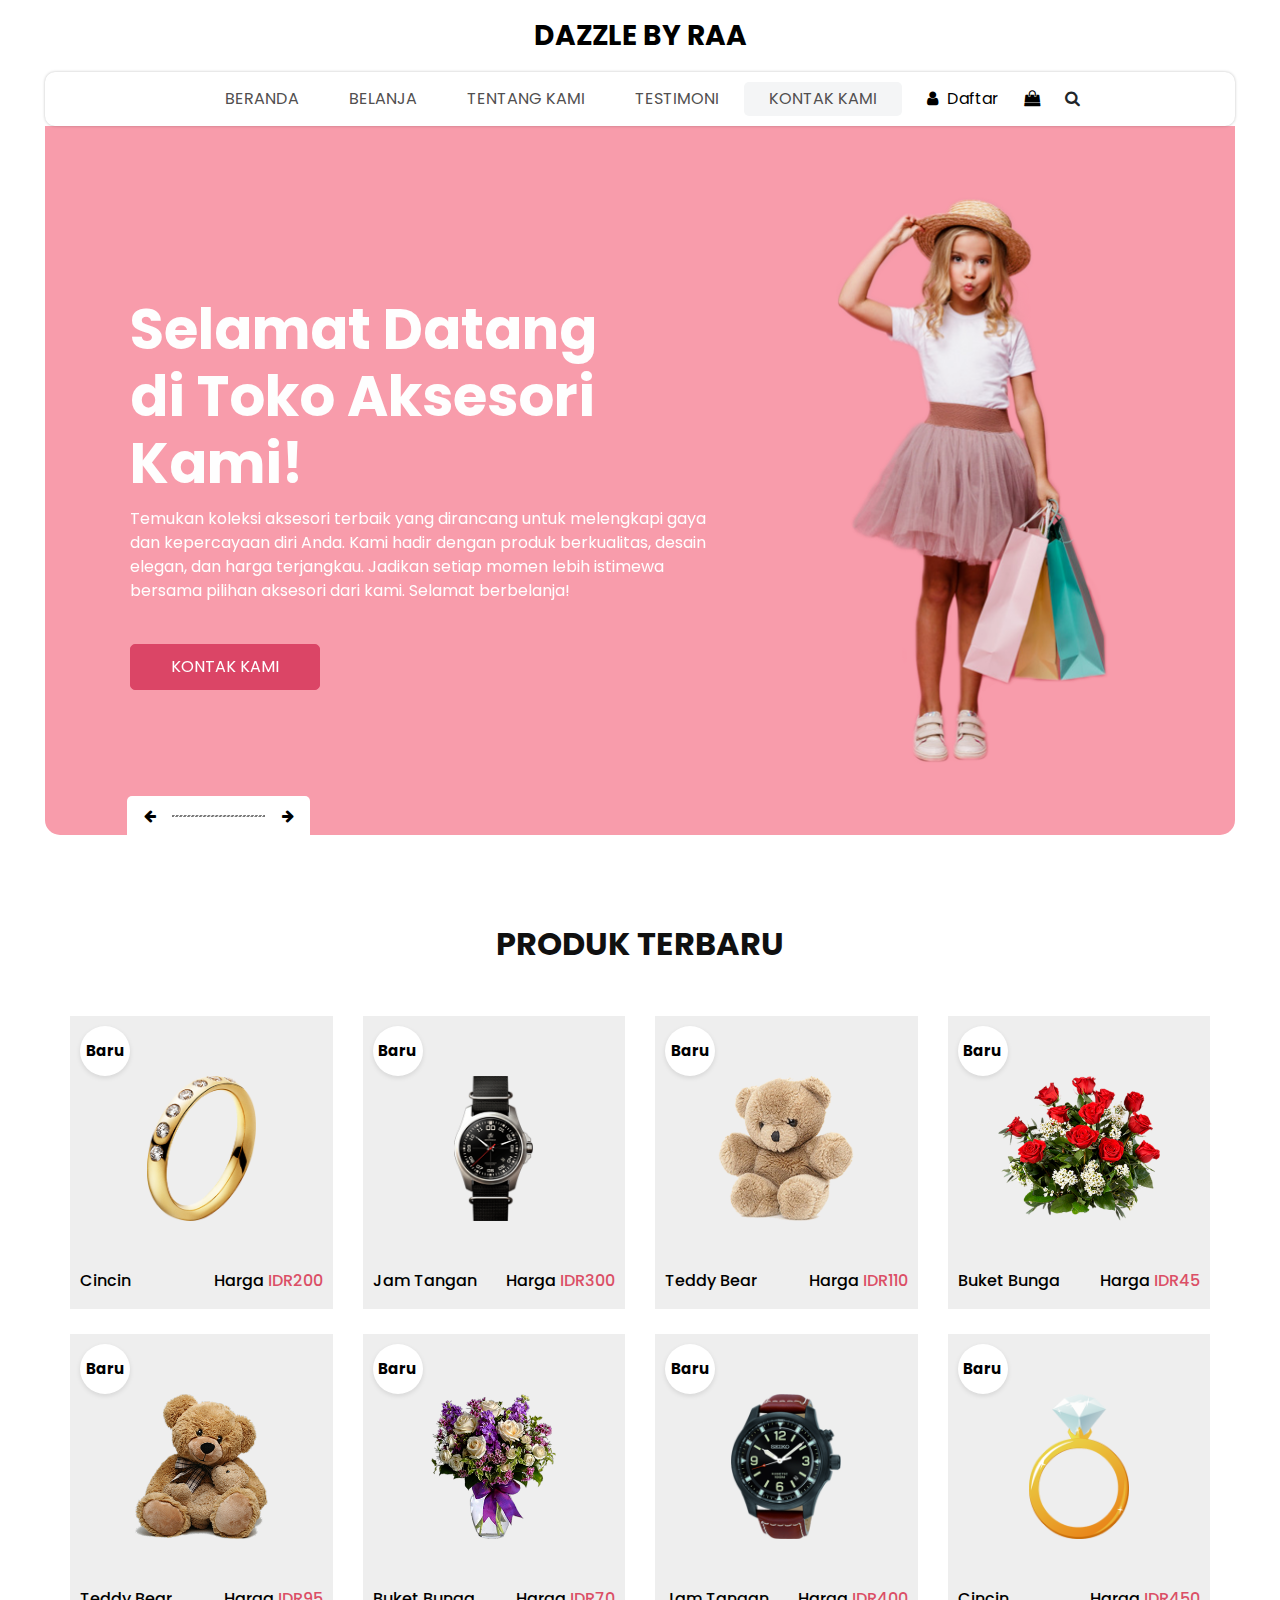
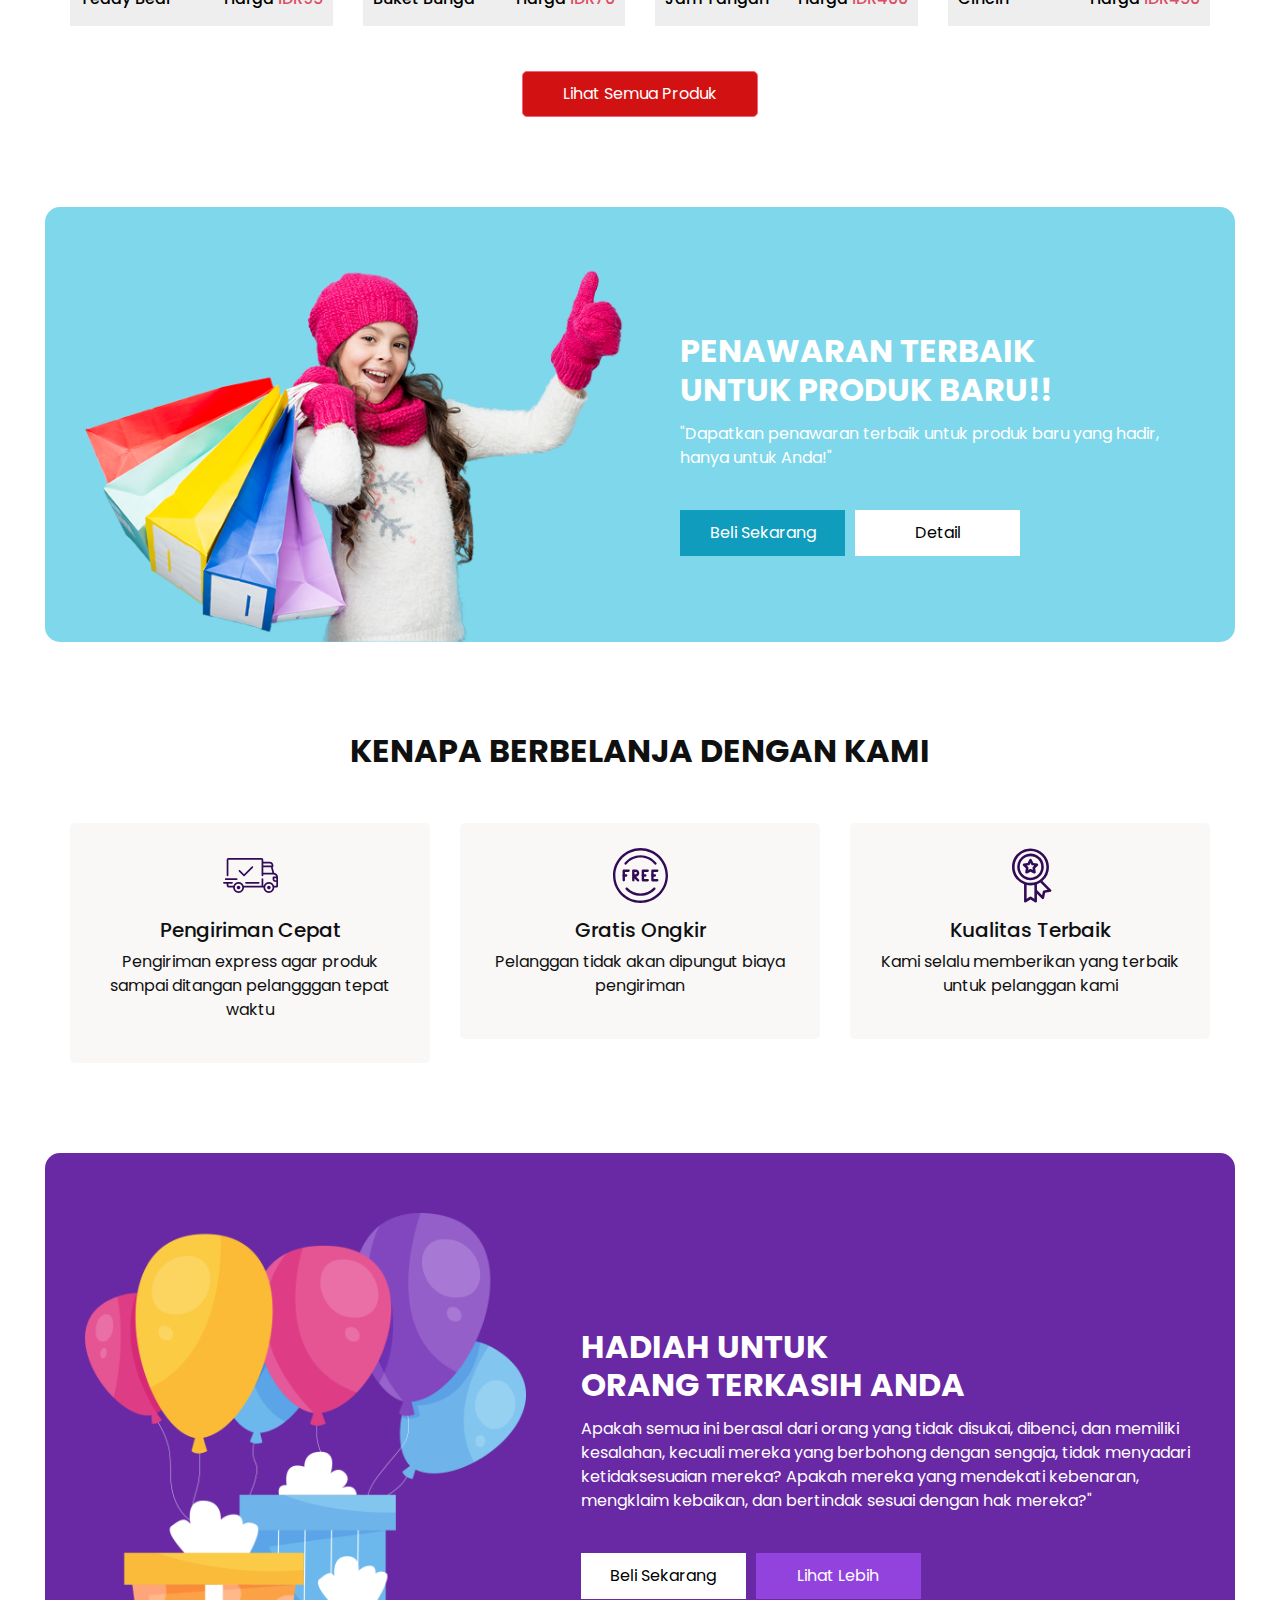
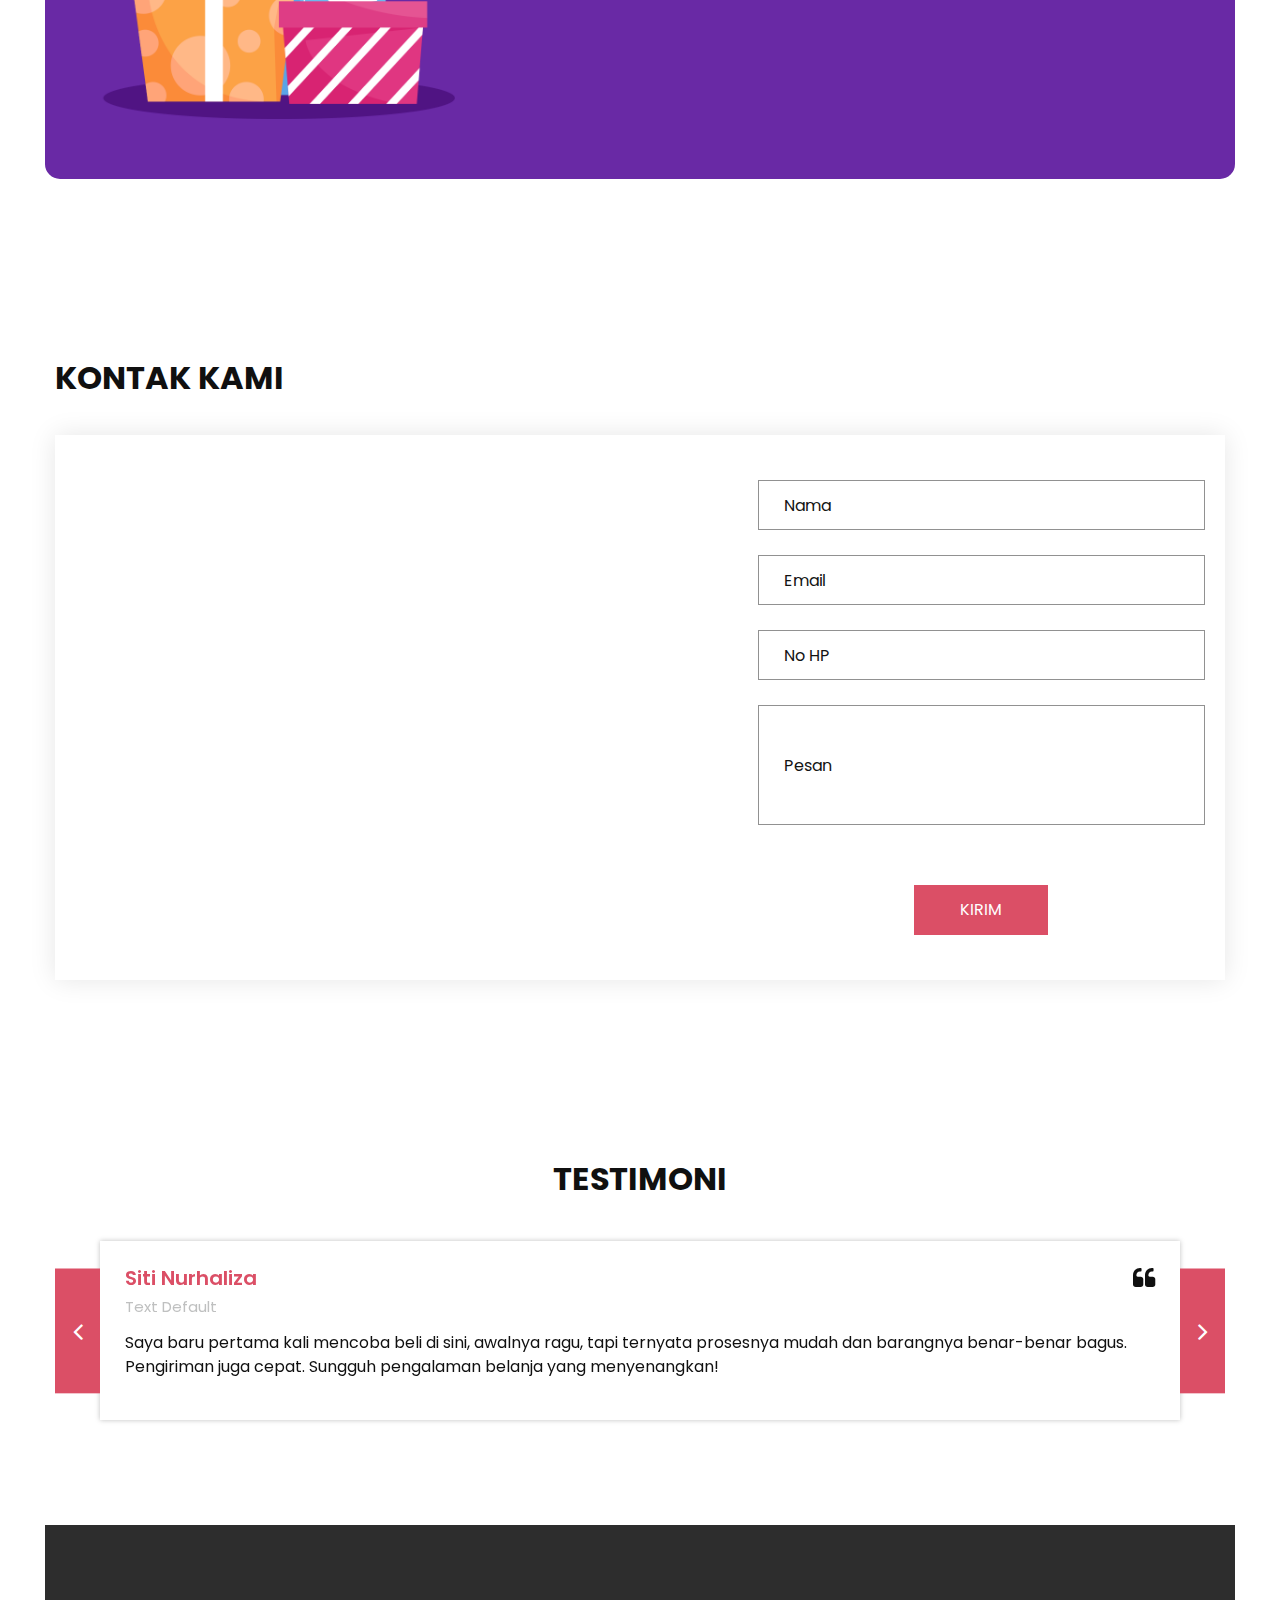
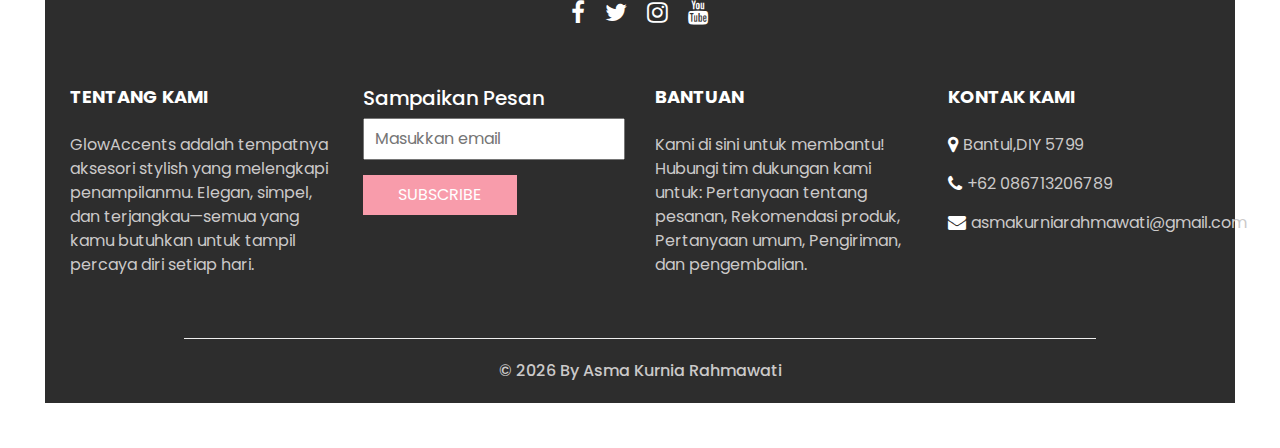
<file: Dazzle by Raa/index.html>
<!DOCTYPE html>
<html>

<head>
  <!-- Basic -->
  <meta charset="utf-8" />
  <meta http-equiv="X-UA-Compatible" content="IE=edge" />
  <!-- Mobile Metas -->
  <meta name="viewport" content="width=device-width, initial-scale=1, shrink-to-fit=no" />
  <!-- Site Metas -->
  <meta name="keywords" content="" />
  <meta name="description" content="" />
  <meta name="author" content="" />
  <link rel="shortcut icon" href="images/favicon.png" type="image/x-icon">

  <title>
    Dazzle by Raa
  </title>

  <!-- slider stylesheet -->
  <link rel="stylesheet" type="text/css" href="https://cdnjs.cloudflare.com/ajax/libs/OwlCarousel2/2.3.4/assets/owl.carousel.min.css" />

  <!-- bootstrap core css -->
  <link rel="stylesheet" type="text/css" href="css/bootstrap.css" />

  <!-- Custom styles for this template -->
  <link href="css/style.css" rel="stylesheet" />
  <!-- responsive style -->
  <link href="css/responsive.css" rel="stylesheet" />
</head>

<body>
  <div class="hero_area">
    <!-- header section strats -->
    <header class="header_section">
      <nav class="navbar navbar-expand-lg custom_nav-container ">
        <a class="navbar-brand" href="index.html">
          <span>
           Dazzle by Raa
          </span>
        </a>
        <button class="navbar-toggler" type="button" data-toggle="collapse" data-target="#navbarSupportedContent" aria-controls="navbarSupportedContent" aria-expanded="false" aria-label="Toggle navigation">
          <span class=""></span>
        </button>

        <div class="collapse navbar-collapse innerpage_navbar" id="navbarSupportedContent">
          <ul class="navbar-nav  ">
            <li class="nav-item ">
              <a class="nav-link" href="index.html">Beranda <span class="sr-only">(current)</span></a>
            </li>
            <li class="nav-item">
              <a class="nav-link" href="shop.html">
                Belanja
              </a>
            </li>
            <li class="nav-item">
              <a class="nav-link" href="why.html">
                Tentang Kami
              </a>
            </li>
            <li class="nav-item">
              <a class="nav-link" href="testimonial.html">
                Testimoni
              </a>
            </li>
            <li class="nav-item active">
              <a class="nav-link" href="contact.html">Kontak Kami</a>
            </li>
          </ul>
          <div class="user_option">
            <a href="">
              <i class="fa fa-user" aria-hidden="true"></i>
              <span>
                Daftar
              </span>
            </a>
            <a href="">
              <i class="fa fa-shopping-bag" aria-hidden="true"></i>
            </a>
            <form class="form-inline ">
              <button class="btn nav_search-btn" type="submit">
                <i class="fa fa-search" aria-hidden="true"></i>
              </button>
            </form>
          </div>
        </div>
      </nav>
    </header>
    <!-- end header section -->
    <!-- slider section -->

    <section class="slider_section">
      <div class="slider_container">
        <div id="carouselExampleIndicators" class="carousel slide" data-ride="carousel">
          <div class="carousel-inner">
            <div class="carousel-item active">
              <div class="container-fluid">
                <div class="row">
                  <div class="col-md-7">
                    <div class="detail-box" style="height: 550px;" >
                      <h1 style="padding-top: 90px;">
                        Selamat Datang <br>
                        di Toko Aksesori Kami!
                      </h1>
                      <p>
                        Temukan koleksi aksesori terbaik yang dirancang untuk melengkapi gaya dan kepercayaan diri Anda. Kami hadir dengan produk berkualitas, desain elegan, dan harga terjangkau. Jadikan setiap momen lebih istimewa bersama pilihan aksesori dari kami. Selamat berbelanja!                      </p>
                      <a href="">
                        Kontak Kami
                      </a>
                    </div>
                  </div>
                  <div class="col-md-5 ">
                    <div class="img-box">
                      <img src="images/slider-img.png" alt="" />
                    </div>
                  </div>
                </div>
              </div>
            </div>
            <div class="carousel-item ">
              <div class="container-fluid">
                <div class="row">
                  <div class="col-md-7">
                    <div class="detail-box" style="height: 550px;">
                      <h1 style="padding-top: 90px;">
                       Segera Lanching !!<br>
                      </h1>
                      <p>
                        Temukan koleksi aksesori terbaik yang dirancang untuk melengkapi gaya dan kepercayaan diri Anda. Kami hadir dengan produk berkualitas, desain elegan, dan harga terjangkau. Jadikan setiap momen lebih istimewa bersama pilihan aksesori dari kami. Selamat berbelanja!                      </p>
                      <a href="">
                        Kontak Kami
                      </a>
                    </div>
                  </div>
                  <div class="col-md-5 ">
                    <div class="img-box">
                      <img src="images/slider4-removebg-preview.png"; style="width: 300px; height: 500px"; alt="" />
                    </div>
                  </div>
                </div>
              </div>
            </div>
            <div class="carousel-item ">
              <div class="container-fluid">
                <div class="row">
                  <div class="col-md-7">
                    <div class="detail-box" style="height: 550px;">
                      <h1 style="padding-top: 90px;">
                      Diskon 50%<br> Spesial Akhir Tahun!!
                      </h1>
                      <p>Rayakan akhir tahun dengan diskon 50% spesial untuk Anda! Jangan lewatkan kesempatan ini!</p>
                      <a href="">
                        Kontak Kami
                      </a>
                    </div>
                  </div>
                  <div class="col-md-5 ">
                    <div class="img-box">
                      <img src="images/slider3-removebg-preview.png"  style="width: 400px; height: 500px"; alt="" />
                    </div>
                  </div>
                </div>
              </div>
            </div>
          </div>
          <div class="carousel_btn-box">
            <a class="carousel-control-prev" href="#carouselExampleIndicators" role="button" data-slide="prev">
              <i class="fa fa-arrow-left" aria-hidden="true"></i>
              <span class="sr-only">Previous</span>
            </a>
            <img src="images/line.png" alt="" />
            <a class="carousel-control-next" href="#carouselExampleIndicators" role="button" data-slide="next">
              <i class="fa fa-arrow-right" aria-hidden="true"></i>
              <span class="sr-only">Next</span>
            </a>
          </div>
        </div>
      </div>
    </section>

    <!-- end slider section -->
  </div>
  <!-- end hero area -->

  <!-- shop section -->

  <section class="shop_section layout_padding">
    <div class="container">
      <style>
        .New span, .Baru span {
          display: inline-block;
          background-color: #ffffff; 
          color: #000; 
          font-size: 15px; 
          font-weight: bold; 
          text-align: center;
          line-height: 30px;
          width: 50px; 
          height: 50px; 
          border-radius: 100%; 
          box-shadow: 0px 2px 5px rgba(0, 0, 0, 0.1); 
          position: absolute;
          top: 10px; 
          left: 10px; padding-top: 10px;
        }
  
        .box {
          position: relative; 
        }
      </style>
  
      <div class="heading_container heading_center">
        <h2>
          Produk Terbaru
        </h2>
      </div>
      <div class="row">
        <div class="col-sm-6 col-md-4 col-lg-3">
          <div class="box">
            <a href="">
              <div class="img-box">
                <img src="images/p1.png" alt="">
              </div>
              <div class="detail-box">
                <h6>
                  Cincin
                </h6>
                <h6>
                  Harga
                  <span>
                    IDR200
                  </span>
                </h6>
              </div>
              <div class="New">
                <span>
                  Baru
                </span>
              </div>
            </a>
          </div>
        </div>
        <div class="col-sm-6 col-md-4 col-lg-3">
          <div class="box">
            <a href="">
              <div class="img-box">
                <img src="images/p2.png" alt="">
              </div>
              <div class="detail-box">
                <h6>
                  Jam Tangan
                </h6>
                <h6>
                  Harga
                  <span>
                    IDR300
                  </span>
                </h6>
              </div>
              <div class="New">
                <span>
                  Baru
                </span>
              </div>
            </a>
          </div>
        </div>
        <div class="col-sm-6 col-md-4 col-lg-3">
          <div class="box">
            <a href="">
              <div class="img-box">
                <img src="images/p3.png" alt="">
              </div>
              <div class="detail-box">
                <h6>
                  Teddy Bear
                </h6>
                <h6>
                  Harga
                  <span>
                    IDR110
                  </span>
                </h6>
              </div>
              <div class="Baru">
                <span>
                  Baru
                </span>
              </div>
            </a>
          </div>
        </div>
        <div class="col-sm-6 col-md-4 col-lg-3">
          <div class="box">
            <a href="">
              <div class="img-box">
                <img src="images/p4.png" alt="">
              </div>
              <div class="detail-box">
                <h6>
                  Buket Bunga
                </h6>
                <h6>
                  Harga
                  <span>
                    IDR45
                  </span>
                </h6>
              </div>
              <div class="Baru">
                <span>
                  Baru
                </span>
              </div>
            </a>
          </div>
        </div>
        <div class="col-sm-6 col-md-4 col-lg-3">
          <div class="box">
            <a href="">
              <div class="img-box">
                <img src="images/p5.png" alt="">
              </div>
              <div class="detail-box">
                <h6>
                  Teddy Bear
                </h6>
                <h6>
                  Harga
                  <span>
                    IDR95
                  </span>
                </h6>
              </div>
              <div class="Baru">
                <span>
                  Baru
                </span>
              </div>
            </a>
          </div>
        </div>
        <div class="col-sm-6 col-md-4 col-lg-3">
          <div class="box">
            <a href="">
              <div class="img-box">
                <img src="images/p6.png" alt="">
              </div>
              <div class="detail-box">
                <h6>
                  Buket Bunga
                </h6>
                <h6>
                  Harga
                  <span>
                    IDR70
                  </span>
                </h6>
              </div>
              <div class="Baru">
                <span>
                  Baru
                </span>
              </div>
            </a>
          </div>
        </div>
        <div class="col-sm-6 col-md-4 col-lg-3">
          <div class="box">
            <a href="">
              <div class="img-box">
                <img src="images/p7.png" alt="">
              </div>
              <div class="detail-box">
                <h6>
                  Jam Tangan
                </h6>
                <h6>
                  Harga
                  <span>
                    IDR400
                  </span>
                </h6>
              </div>
              <div class="New">
                <span>
                  Baru
                </span>
              </div>
            </a>
          </div>
        </div>
        <div class="col-sm-6 col-md-4 col-lg-3">
          <div class="box">
            <a href="">
              <div class="img-box">
                <img src="images/p8.png" alt="">
              </div>
              <div class="detail-box">
                <h6>
                  Cincin
                </h6>
                <h6>
                  Harga
                  <span>
                    IDR450
                  </span>
                </h6>
              </div>
              <div class="Baru">
                <span>
                  Baru
                </span>
              </div>
            </a>
          </div>
        </div>
      </div>
      <div class="btn-box">
        <a href="" style="background-color: #d21212;">
          Lihat Semua Produk
        </a>
      </div>
    </div>
  </section>
  
  <!-- end shop section -->

  <!-- saving section -->

  <section class="saving_section ">
    <div class="box">
      <div class="container-fluid">
        <div class="row">
          <div class="col-lg-6">
            <div class="img-box">
              <img src="images/saving-img.png" alt="">
            </div>
          </div>
          <div class="col-lg-6">
            <div class="detail-box">
              <div class="heading_container">
                <h2>
                 Penawaran Terbaik <br>
                  untuk produk baru!!
                </h2>
              </div>
              <p>
                "Dapatkan penawaran terbaik untuk produk baru yang hadir, hanya untuk Anda!"              </p>
              <div class="btn-box">
                <a href="#" class="btn1">
                  Beli Sekarang
                </a>
                <a href="#" class="btn2">
                  Detail
                </a>
              </div>
            </div>
          </div>
        </div>
      </div>
    </div>
  </section>

  <!-- end saving section -->

  <!-- why section -->

  <section class="why_section layout_padding">
    <div class="container">
      <div class="heading_container heading_center">
        <h2>
         Kenapa Berbelanja Dengan Kami
        </h2>
      </div>
      <div class="row">
        <div class="col-md-4">
          <div class="box ">
            <div class="img-box">
              <svg version="1.1" id="Layer_1" xmlns="http://www.w3.org/2000/svg" xmlns:xlink="http://www.w3.org/1999/xlink" x="0px" y="0px" viewBox="0 0 512 512" style="enable-background:new 0 0 512 512;" xml:space="preserve">
                <g>
                  <g>
                    <path d="M476.158,231.363l-13.259-53.035c3.625-0.77,6.345-3.986,6.345-7.839v-8.551c0-18.566-15.105-33.67-33.67-33.67h-60.392
                 V110.63c0-9.136-7.432-16.568-16.568-16.568H50.772c-9.136,0-16.568,7.432-16.568,16.568V256c0,4.427,3.589,8.017,8.017,8.017
                 c4.427,0,8.017-3.589,8.017-8.017V110.63c0-0.295,0.239-0.534,0.534-0.534h307.841c0.295,0,0.534,0.239,0.534,0.534v145.372
                 c0,4.427,3.589,8.017,8.017,8.017c4.427,0,8.017-3.589,8.017-8.017v-9.088h94.569c0.008,0,0.014,0.002,0.021,0.002
                 c0.008,0,0.015-0.001,0.022-0.001c11.637,0.008,21.518,7.646,24.912,18.171h-24.928c-4.427,0-8.017,3.589-8.017,8.017v17.102
                 c0,13.851,11.268,25.119,25.119,25.119h9.086v35.273h-20.962c-6.886-19.883-25.787-34.205-47.982-34.205
                 s-41.097,14.322-47.982,34.205h-3.86v-60.393c0-4.427-3.589-8.017-8.017-8.017c-4.427,0-8.017,3.589-8.017,8.017v60.391H192.817
                 c-6.886-19.883-25.787-34.205-47.982-34.205s-41.097,14.322-47.982,34.205H50.772c-0.295,0-0.534-0.239-0.534-0.534v-17.637
                 h34.739c4.427,0,8.017-3.589,8.017-8.017s-3.589-8.017-8.017-8.017H8.017c-4.427,0-8.017,3.589-8.017,8.017
                 s3.589,8.017,8.017,8.017h26.188v17.637c0,9.136,7.432,16.568,16.568,16.568h43.304c-0.002,0.178-0.014,0.355-0.014,0.534
                 c0,27.996,22.777,50.772,50.772,50.772s50.772-22.776,50.772-50.772c0-0.18-0.012-0.356-0.014-0.534h180.67
                 c-0.002,0.178-0.014,0.355-0.014,0.534c0,27.996,22.777,50.772,50.772,50.772c27.995,0,50.772-22.776,50.772-50.772
                 c0-0.18-0.012-0.356-0.014-0.534h26.203c4.427,0,8.017-3.589,8.017-8.017v-85.511C512,251.989,496.423,234.448,476.158,231.363z
                  M375.182,144.301h60.392c9.725,0,17.637,7.912,17.637,17.637v0.534h-78.029V144.301z M375.182,230.881v-52.376h71.235
                 l13.094,52.376H375.182z M144.835,401.904c-19.155,0-34.739-15.583-34.739-34.739s15.584-34.739,34.739-34.739
                 c19.155,0,34.739,15.583,34.739,34.739S163.99,401.904,144.835,401.904z M427.023,401.904c-19.155,0-34.739-15.583-34.739-34.739
                 s15.584-34.739,34.739-34.739c19.155,0,34.739,15.583,34.739,34.739S446.178,401.904,427.023,401.904z M495.967,299.29h-9.086
                 c-5.01,0-9.086-4.076-9.086-9.086v-9.086h18.171V299.29z" />
                  </g>
                </g>
                <g>
                  <g>
                    <path d="M144.835,350.597c-9.136,0-16.568,7.432-16.568,16.568c0,9.136,7.432,16.568,16.568,16.568
                 c9.136,0,16.568-7.432,16.568-16.568C161.403,358.029,153.971,350.597,144.835,350.597z" />
                  </g>
                </g>
                <g>
                  <g>
                    <path d="M427.023,350.597c-9.136,0-16.568,7.432-16.568,16.568c0,9.136,7.432,16.568,16.568,16.568
                 c9.136,0,16.568-7.432,16.568-16.568C443.591,358.029,436.159,350.597,427.023,350.597z" />
                  </g>
                </g>
                <g>
                  <g>
                    <path d="M332.96,316.393H213.244c-4.427,0-8.017,3.589-8.017,8.017s3.589,8.017,8.017,8.017H332.96
                 c4.427,0,8.017-3.589,8.017-8.017S337.388,316.393,332.96,316.393z" />
                  </g>
                </g>
                <g>
                  <g>
                    <path d="M127.733,282.188H25.119c-4.427,0-8.017,3.589-8.017,8.017s3.589,8.017,8.017,8.017h102.614
                 c4.427,0,8.017-3.589,8.017-8.017S132.16,282.188,127.733,282.188z" />
                  </g>
                </g>
                <g>
                  <g>
                    <path d="M278.771,173.37c-3.13-3.13-8.207-3.13-11.337,0.001l-71.292,71.291l-37.087-37.087c-3.131-3.131-8.207-3.131-11.337,0
                 c-3.131,3.131-3.131,8.206,0,11.337l42.756,42.756c1.565,1.566,3.617,2.348,5.668,2.348s4.104-0.782,5.668-2.348l76.96-76.96
                 C281.901,181.576,281.901,176.501,278.771,173.37z" />
                  </g>
                </g>
                <g>
                </g>
                <g>
                </g>
                <g>
                </g>
                <g>
                </g>
                <g>
                </g>
                <g>
                </g>
                <g>
                </g>
                <g>
                </g>
                <g>
                </g>
                <g>
                </g>
                <g>
                </g>
                <g>
                </g>
                <g>
                </g>
                <g>
                </g>
                <g>
                </g>
              </svg>
            </div>
            <div class="detail-box">
              <h5>
                Pengiriman Cepat
              </h5>
              <p>
                Pengiriman express agar produk sampai ditangan pelangggan tepat waktu
              </p>
            </div>
          </div>
        </div>
        <div class="col-md-4">
          <div class="box ">
            <div class="img-box">
              <svg version="1.1" id="Capa_1" xmlns="http://www.w3.org/2000/svg" xmlns:xlink="http://www.w3.org/1999/xlink" x="0px" y="0px" viewBox="0 0 490.667 490.667" style="enable-background:new 0 0 490.667 490.667;" xml:space="preserve">
                <g>
                  <g>
                    <path d="M138.667,192H96c-5.888,0-10.667,4.779-10.667,10.667V288c0,5.888,4.779,10.667,10.667,10.667s10.667-4.779,10.667-10.667
                 v-74.667h32c5.888,0,10.667-4.779,10.667-10.667S144.555,192,138.667,192z" />
                  </g>
                </g>
                <g>
                  <g>
                    <path d="M117.333,234.667H96c-5.888,0-10.667,4.779-10.667,10.667S90.112,256,96,256h21.333c5.888,0,10.667-4.779,10.667-10.667
                 S123.221,234.667,117.333,234.667z" />
                  </g>
                </g>
                <g>
                  <g>
                    <path d="M245.333,0C110.059,0,0,110.059,0,245.333s110.059,245.333,245.333,245.333s245.333-110.059,245.333-245.333
                 S380.608,0,245.333,0z M245.333,469.333c-123.52,0-224-100.48-224-224s100.48-224,224-224s224,100.48,224,224
                 S368.853,469.333,245.333,469.333z" />
                  </g>
                </g>
                <g>
                  <g>
                    <path d="M386.752,131.989C352.085,88.789,300.544,64,245.333,64s-106.752,24.789-141.419,67.989
                 c-3.691,4.587-2.965,11.307,1.643,14.997c4.587,3.691,11.307,2.965,14.976-1.643c30.613-38.144,76.096-60.011,124.8-60.011
                 s94.187,21.867,124.779,60.011c2.112,2.624,5.205,3.989,8.32,3.989c2.368,0,4.715-0.768,6.677-2.347
                 C389.717,143.296,390.443,136.576,386.752,131.989z" />
                  </g>
                </g>
                <g>
                  <g>
                    <path d="M376.405,354.923c-4.224-4.032-11.008-3.861-15.061,0.405c-30.613,32.235-71.808,50.005-116.011,50.005
                 s-85.397-17.771-115.989-50.005c-4.032-4.309-10.816-4.437-15.061-0.405c-4.309,4.053-4.459,10.816-0.405,15.083
                 c34.667,36.544,81.344,56.661,131.456,56.661s96.789-20.117,131.477-56.661C380.864,365.739,380.693,358.976,376.405,354.923z" />
                  </g>
                </g>
                <g>
                  <g>
                    <path d="M206.805,255.723c15.701-2.027,27.861-15.488,27.861-31.723c0-17.643-14.357-32-32-32h-21.333
                 c-5.888,0-10.667,4.779-10.667,10.667v42.581c0,0.043,0,0.107,0,0.149V288c0,5.888,4.779,10.667,10.667,10.667
                 S192,293.888,192,288v-16.917l24.448,24.469c2.091,2.069,4.821,3.115,7.552,3.115c2.731,0,5.461-1.045,7.531-3.136
                 c4.16-4.16,4.16-10.923,0-15.083L206.805,255.723z M192,234.667v-21.333h10.667c5.867,0,10.667,4.779,10.667,10.667
                 s-4.8,10.667-10.667,10.667H192z" />
                  </g>
                </g>
                <g>
                  <g>
                    <path d="M309.333,277.333h-32v-64h32c5.888,0,10.667-4.779,10.667-10.667S315.221,192,309.333,192h-42.667
                 c-5.888,0-10.667,4.779-10.667,10.667V288c0,5.888,4.779,10.667,10.667,10.667h42.667c5.888,0,10.667-4.779,10.667-10.667
                 S315.221,277.333,309.333,277.333z" />
                  </g>
                </g>
                <g>
                  <g>
                    <path d="M288,234.667h-21.333c-5.888,0-10.667,4.779-10.667,10.667S260.779,256,266.667,256H288
                 c5.888,0,10.667-4.779,10.667-10.667S293.888,234.667,288,234.667z" />
                  </g>
                </g>
                <g>
                  <g>
                    <path d="M394.667,277.333h-32v-64h32c5.888,0,10.667-4.779,10.667-10.667S400.555,192,394.667,192H352
                 c-5.888,0-10.667,4.779-10.667,10.667V288c0,5.888,4.779,10.667,10.667,10.667h42.667c5.888,0,10.667-4.779,10.667-10.667
                 S400.555,277.333,394.667,277.333z" />
                  </g>
                </g>
                <g>
                  <g>
                    <path d="M373.333,234.667H352c-5.888,0-10.667,4.779-10.667,10.667S346.112,256,352,256h21.333
                 c5.888,0,10.667-4.779,10.667-10.667S379.221,234.667,373.333,234.667z" />
                  </g>
                </g>
                <g>
                </g>
                <g>
                </g>
                <g>
                </g>
                <g>
                </g>
                <g>
                </g>
                <g>
                </g>
                <g>
                </g>
                <g>
                </g>
                <g>
                </g>
                <g>
                </g>
                <g>
                </g>
                <g>
                </g>
                <g>
                </g>
                <g>
                </g>
                <g>
                </g>
              </svg>
            </div>
            <div class="detail-box">
              <h5>
               Gratis Ongkir
              </h5>
              <p>
                Pelanggan tidak akan dipungut biaya pengiriman
              </p>
            </div>
          </div>
        </div>
        <div class="col-md-4">
          <div class="box ">
            <div class="img-box">
              <svg id="_30_Premium" height="512" viewBox="0 0 512 512" width="512" xmlns="http://www.w3.org/2000/svg" data-name="30_Premium">
                <g id="filled">
                  <path d="m252.92 300h3.08a124.245 124.245 0 1 0 -4.49-.09c.075.009.15.023.226.03.394.039.789.06 1.184.06zm-96.92-124a100 100 0 1 1 100 100 100.113 100.113 0 0 1 -100-100z" />
                  <path d="m447.445 387.635-80.4-80.4a171.682 171.682 0 0 0 60.955-131.235c0-94.841-77.159-172-172-172s-172 77.159-172 172c0 73.747 46.657 136.794 112 161.2v158.8c-.3 9.289 11.094 15.384 18.656 9.984l41.344-27.562 41.344 27.562c7.574 5.4 18.949-.7 18.656-9.984v-70.109l46.6 46.594c6.395 6.789 18.712 3.025 20.253-6.132l9.74-48.724 48.725-9.742c9.163-1.531 12.904-13.893 6.127-20.252zm-339.445-211.635c0-81.607 66.393-148 148-148s148 66.393 148 148-66.393 148-148 148-148-66.393-148-148zm154.656 278.016a12 12 0 0 0 -13.312 0l-29.344 19.562v-129.378a172.338 172.338 0 0 0 72 0v129.38zm117.381-58.353a12 12 0 0 0 -9.415 9.415l-6.913 34.58-47.709-47.709v-54.749a171.469 171.469 0 0 0 31.467-15.6l67.151 67.152z" />
                  <path d="m287.62 236.985c8.349 4.694 19.251-3.212 17.367-12.618l-5.841-35.145 25.384-25c7.049-6.5 2.89-19.3-6.634-20.415l-35.23-5.306-15.933-31.867c-4.009-8.713-17.457-8.711-21.466 0l-15.933 31.866-35.23 5.306c-9.526 1.119-13.681 13.911-6.634 20.415l25.384 25-5.841 35.145c-1.879 9.406 9 17.31 17.367 12.618l31.62-16.414zm-53-32.359 2.928-17.615a12 12 0 0 0 -3.417-10.516l-12.721-12.531 17.658-2.66a12 12 0 0 0 8.947-6.5l7.985-15.971 7.985 15.972a12 12 0 0 0 8.947 6.5l17.658 2.66-12.723 12.535a12 12 0 0 0 -3.417 10.516l2.928 17.615-15.849-8.231a12 12 0 0 0 -11.058 0z" />
                </g>
              </svg>
            </div>
            <div class="detail-box">
              <h5>
                Kualitas Terbaik
              </h5>
              <p>
                Kami selalu memberikan yang terbaik untuk pelanggan kami
              </p>
            </div>
          </div>
        </div>
      </div>
    </div>
  </section>

  <!-- end why section -->


  <!-- gift section -->

  <section class="gift_section layout_padding-bottom">
    <div class="box ">
      <div class="container-fluid">
        <div class="row">
          <div class="col-md-5">
            <div class="img_container">
              <div class="img-box">
                <img src="images/gifts.png" alt="">
              </div>
            </div>
          </div>
          <div class="col-md-7">
            <div class="detail-box">
              <div class="heading_container">
                <h2>
                  Hadiah untuk <br>orang terkasih Anda
                </h2>
              </div>
              <p>
                Apakah semua ini berasal dari orang yang tidak disukai, dibenci, dan memiliki kesalahan, kecuali mereka yang berbohong dengan sengaja, tidak menyadari ketidaksesuaian mereka? Apakah mereka yang mendekati kebenaran, mengklaim kebaikan, dan bertindak sesuai dengan hak mereka?"              </p>
              <div class="btn-box">
                <a href="#" class="btn1">
                  Beli Sekarang
                </a>
                <a href="#" class="btn2">
                  Lihat Lebih 
                </a>
              </div>
            </div>
          </div>
        </div>
      </div>
    </div>
  </section>


  <!-- end gift section -->


  <!-- contact section -->

  <section class="contact_section layout_padding">
    <div class="container px-0">
      <div class="heading_container ">
        <h2 class="">
          Kontak Kami
        </h2>
      </div>
    </div>
    <div class="container container-bg">
      <div class="row">
        <div class="col-lg-7 col-md-6 px-0">
          <div class="map_container">
            <div class="map-responsive">
              <iframe src="https://www.google.com/maps/embed?pb=!1m18!1m12!1m3!1d991.6160907024248!2d106.82718379999999!3d-6.1753925!2m3!1f0!2f0!3f0!3m2!1i1024!2i768!4f13.1!3m3!1m2!1s0x2e69f4a5c978e8fb%3A0x679f9c79aa4c9b3d!2sMonas%20-%20Monumen%20Nasional!5e0!3m2!1sid!2sid!4v1612430174498!5m2!1sid!2sid"  width="600" height="300" frameborder="0" style="border:0; width: 100%; height:100%" allowfullscreen></iframe>
            </div>
          </div>
        </div>
        <div class="col-md-6 col-lg-5 px-0">
          <form action="#">
            <div>
              <input type="text" placeholder="Nama" />
            </div>
            <div>
              <input type="email" placeholder="Email" />
            </div>
            <div>
              <input type="text" placeholder="No HP" />
            </div>
            <div>
              <input type="text" class="message-box" placeholder="Pesan" />
            </div>
            <div class="d-flex ">
              <button>
                KIRIM
              </button>
            </div>
          </form>
        </div>
      </div>
    </div>
  </section>

  <!-- end contact section -->

  <!-- client section -->
  <section class="client_section layout_padding">
    <div class="container">
      <div class="heading_container heading_center">
        <h2>
          Testimoni
        </h2>
      </div>
    </div>
    <div class="container px-0">
      <div id="customCarousel2" class="carousel  carousel-fade" data-ride="carousel">
        <div class="carousel-inner">
          <div class="carousel-item active">
            <div class="box">
              <div class="client_info">
                <div class="client_name">
                  <h5>
                    Siti Nurhaliza                  </h5>
                  <h6>
                    Text Default
                  </h6>
                </div>
                <i class="fa fa-quote-left" aria-hidden="true"></i>
              </div>
              <p>
                Saya baru pertama kali mencoba beli di sini, awalnya ragu, tapi ternyata prosesnya mudah dan barangnya benar-benar bagus. Pengiriman juga cepat. Sungguh pengalaman belanja yang menyenangkan!            </div>
          </div>
          <div class="carousel-item">
            <div class="box">
              <div class="client_info">
                <div class="client_name">
                  <h5>
                    Dewi Ratnasari
                  </h5>
                  <h6>
                    Text Default
                  </h6>
                </div>
                <i class="fa fa-quote-left" aria-hidden="true"></i>
              </div>
              <p>
                Produk sesuai ekspektasi. Terima kasih!              </p>
            </div>
          </div>
          <div class="carousel-item">
            <div class="box">
              <div class="client_info">
                <div class="client_name">
                  <h5>
                    Ahmad Fauzi
                  </h5>
                  <h6>
                    Text Default
                  </h6>
                </div>
                <i class="fa fa-quote-left" aria-hidden="true"></i>
              </div>
              <p>
                Pelayanan di sini luar biasa! Barang yang saya pesan tiba tepat waktu dan sesuai dengan deskripsi. Saya sangat puas dengan kualitas produknya. Tidak diragukan lagi, saya akan belanja lagi di sini!              </p>
            </div>
          </div>
        </div>
        <div class="carousel-item">
          <div class="box">
            <div class="client_info">
              <div class="client_name">
                <h5>
                  Intan Wulandari
                </h5>
                <h6>
                  Text Default
                </h6>
              </div>
              <i class="fa fa-quote-left" aria-hidden="true"></i>
            </div>
            <p>
              Belanja di sini benar-benar menyenangkan. Tidak hanya barangnya bagus, tapi juga pelayanannya ramah dan profesional. Terima kasih banyak!          </div>
        </div>
        
        <div class="carousel_btn-box">
          <a class="carousel-control-prev" href="#customCarousel2" role="button" data-slide="prev">
            <i class="fa fa-angle-left" aria-hidden="true"></i>
            <span class="sr-only">Previous</span>
          </a>
          <a class="carousel-control-next" href="#customCarousel2" role="button" data-slide="next">
            <i class="fa fa-angle-right" aria-hidden="true"></i>
            <span class="sr-only">Next</span>
          </a>
        </div>
      </div>
    </div>
  </section>
  <!-- end client section -->

  <!-- info section -->

  <section class="info_section  layout_padding2-top">
    <div class="social_container">
      <div class="social_box">
        <a href="">
          <i class="fa fa-facebook" aria-hidden="true"></i>
        </a>
        <a href="">
          <i class="fa fa-twitter" aria-hidden="true"></i>
        </a>
        <a href="">
          <i class="fa fa-instagram" aria-hidden="true"></i>
        </a>
        <a href="">
          <i class="fa fa-youtube" aria-hidden="true"></i>
        </a>
      </div>
    </div>
    <div class="info_container ">
      <div class="container">
        <div class="row">
          <div class="col-md-6 col-lg-3">
            <h6>
             Tentang Kami
            </h6>
            <p>
              GlowAccents adalah tempatnya aksesori stylish yang melengkapi penampilanmu. Elegan, simpel, dan terjangkau—semua yang kamu butuhkan untuk tampil percaya diri setiap hari.</div>
          <div class="col-md-6 col-lg-3">
            <div class="info_form ">
              <h5>
                Sampaikan Pesan
              </h5>
              <form action="#">
                <input type="email" placeholder="Masukkan email">
                <button>
                  Subscribe
                </button>
              </form>
            </div>
          </div>
          <div class="col-md-6 col-lg-3">
            <h6>
              Bantuan
            </h6>
            <p>
              Kami di sini untuk membantu! Hubungi tim dukungan kami untuk: Pertanyaan tentang pesanan, Rekomendasi produk, Pertanyaan umum, Pengiriman, dan pengembalian.            </p>
          </div>
          <div class="col-md-6 col-lg-3">
            <h6>
              Kontak Kami
            </h6>
            <div class="info_link-box">
              <a href="">
                <i class="fa fa-map-marker" aria-hidden="true"></i>
                <span> Bantul,DIY 5799</span>
              </a>
              <a href="">
                <i class="fa fa-phone" aria-hidden="true"></i>
                <span>+62 086713206789</span>
              </a>
              <a href="">
                <i class="fa fa-envelope" aria-hidden="true"></i>
                <span> asmakurniarahmawati@gmail.com</span>
              </a>
            </div>
          </div>
        </div>
      </div>
    </div>
    <!-- footer section -->
    <footer class=" footer_section">
      <div class="container">
        <p>
          &copy; <span id="displayYear"></span>  By
          <a href="https://html.design/">Asma Kurnia Rahmawati</a>
        </p>
      </div>
    </footer>
    <!-- footer section -->

  </section>

  <!-- end info section -->


  <script src="js/jquery-3.4.1.min.js"></script>
  <script src="js/bootstrap.js"></script>
  <script src="https://cdnjs.cloudflare.com/ajax/libs/OwlCarousel2/2.3.4/owl.carousel.min.js">
  </script>
  <script src="js/custom.js"></script>

</body>

</html>
</file>
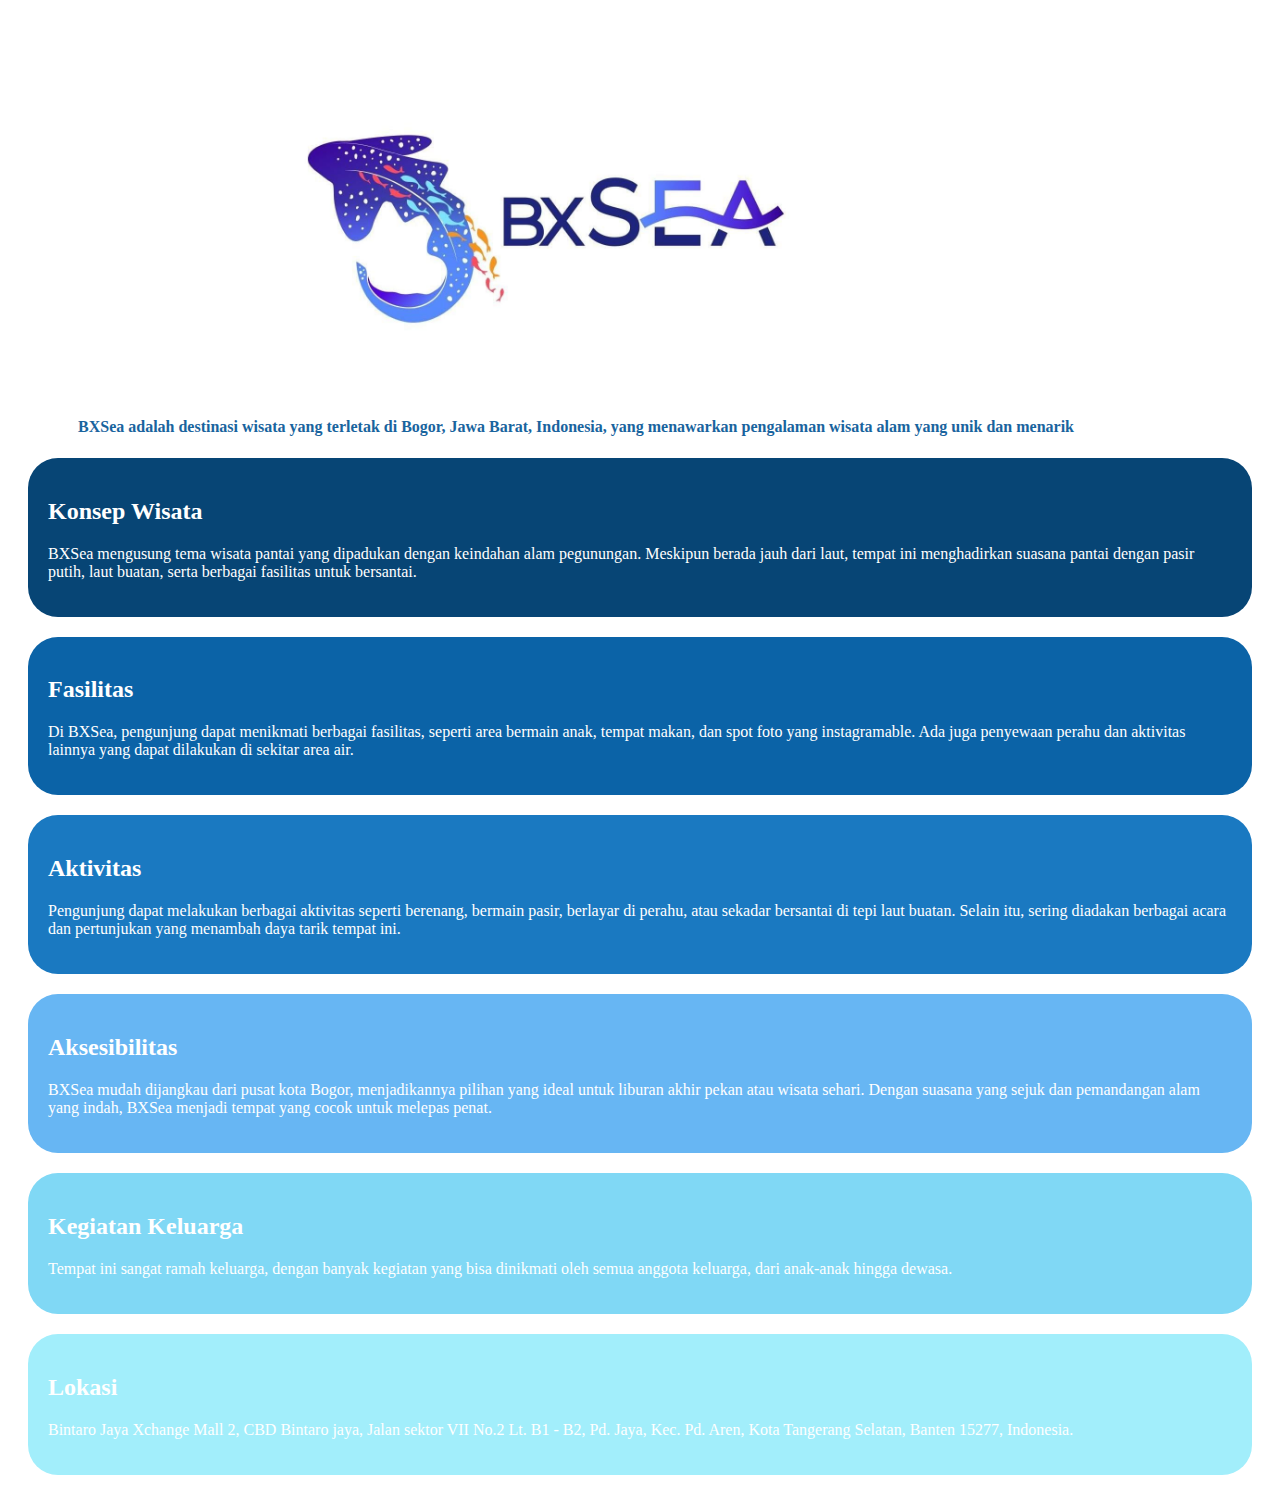
<file: bx sea/two.html>
<!DOCTYPE html>
<html>
<head>
  <title>Tugas CSS</title>
  <link rel="stylesheet" href="two.css">
</head>
<body>
  <img src="image/header.jpg" style="margin-left: 285px; width: 500px; margin-top: 100px; margin-bottom: 50px;">

  <h4 style="margin-left: 70px; color: rgb(25, 100, 158);">BXSea adalah destinasi wisata yang terletak di Bogor, Jawa Barat, Indonesia, yang menawarkan pengalaman wisata alam yang unik dan menarik</h4>

    <div class="city">
      <h2>Konsep Wisata</h2>
      <p>BXSea mengusung tema wisata pantai yang dipadukan dengan keindahan alam pegunungan. Meskipun berada jauh dari laut, tempat ini menghadirkan suasana pantai dengan pasir putih, laut buatan, serta berbagai fasilitas untuk bersantai.</p>
    </div>
    
    <div class="city1">
      <h2>Fasilitas</h2>
      <p>Di BXSea, pengunjung dapat menikmati berbagai fasilitas, seperti area bermain anak, tempat makan, dan spot foto yang instagramable. Ada juga penyewaan perahu dan aktivitas lainnya yang dapat dilakukan di sekitar area air.
      </p>
    </div>
    
    <div class="city2">
      <h2>Aktivitas</h2>
      <p>Pengunjung dapat melakukan berbagai aktivitas seperti berenang, bermain pasir, berlayar di perahu, atau sekadar bersantai di tepi laut buatan. Selain itu, sering diadakan berbagai acara dan pertunjukan yang menambah daya tarik tempat ini.</p>
    </div>

    <div class="city3">
      <h2>Aksesibilitas</h2>
      <p>BXSea mudah dijangkau dari pusat kota Bogor, menjadikannya pilihan yang ideal untuk liburan akhir pekan atau wisata sehari. Dengan suasana yang sejuk dan pemandangan alam yang indah, BXSea menjadi tempat yang cocok untuk melepas penat.</p>
    </div>

    <div class="city4">
      <h2>Kegiatan Keluarga</h2>
      <p>Tempat ini sangat ramah keluarga, dengan banyak kegiatan yang bisa dinikmati oleh semua anggota keluarga, dari anak-anak hingga dewasa.</p>
    </div>

    <div class="city5">
      <h2>Lokasi</h2>
      <p>Bintaro Jaya Xchange Mall 2, CBD Bintaro jaya, Jalan sektor VII No.2 Lt. B1 - B2, Pd. Jaya, Kec. Pd. Aren, Kota Tangerang Selatan, Banten 15277, Indonesia.</p>
    </div>
    
  

</body>
</html>
</file>
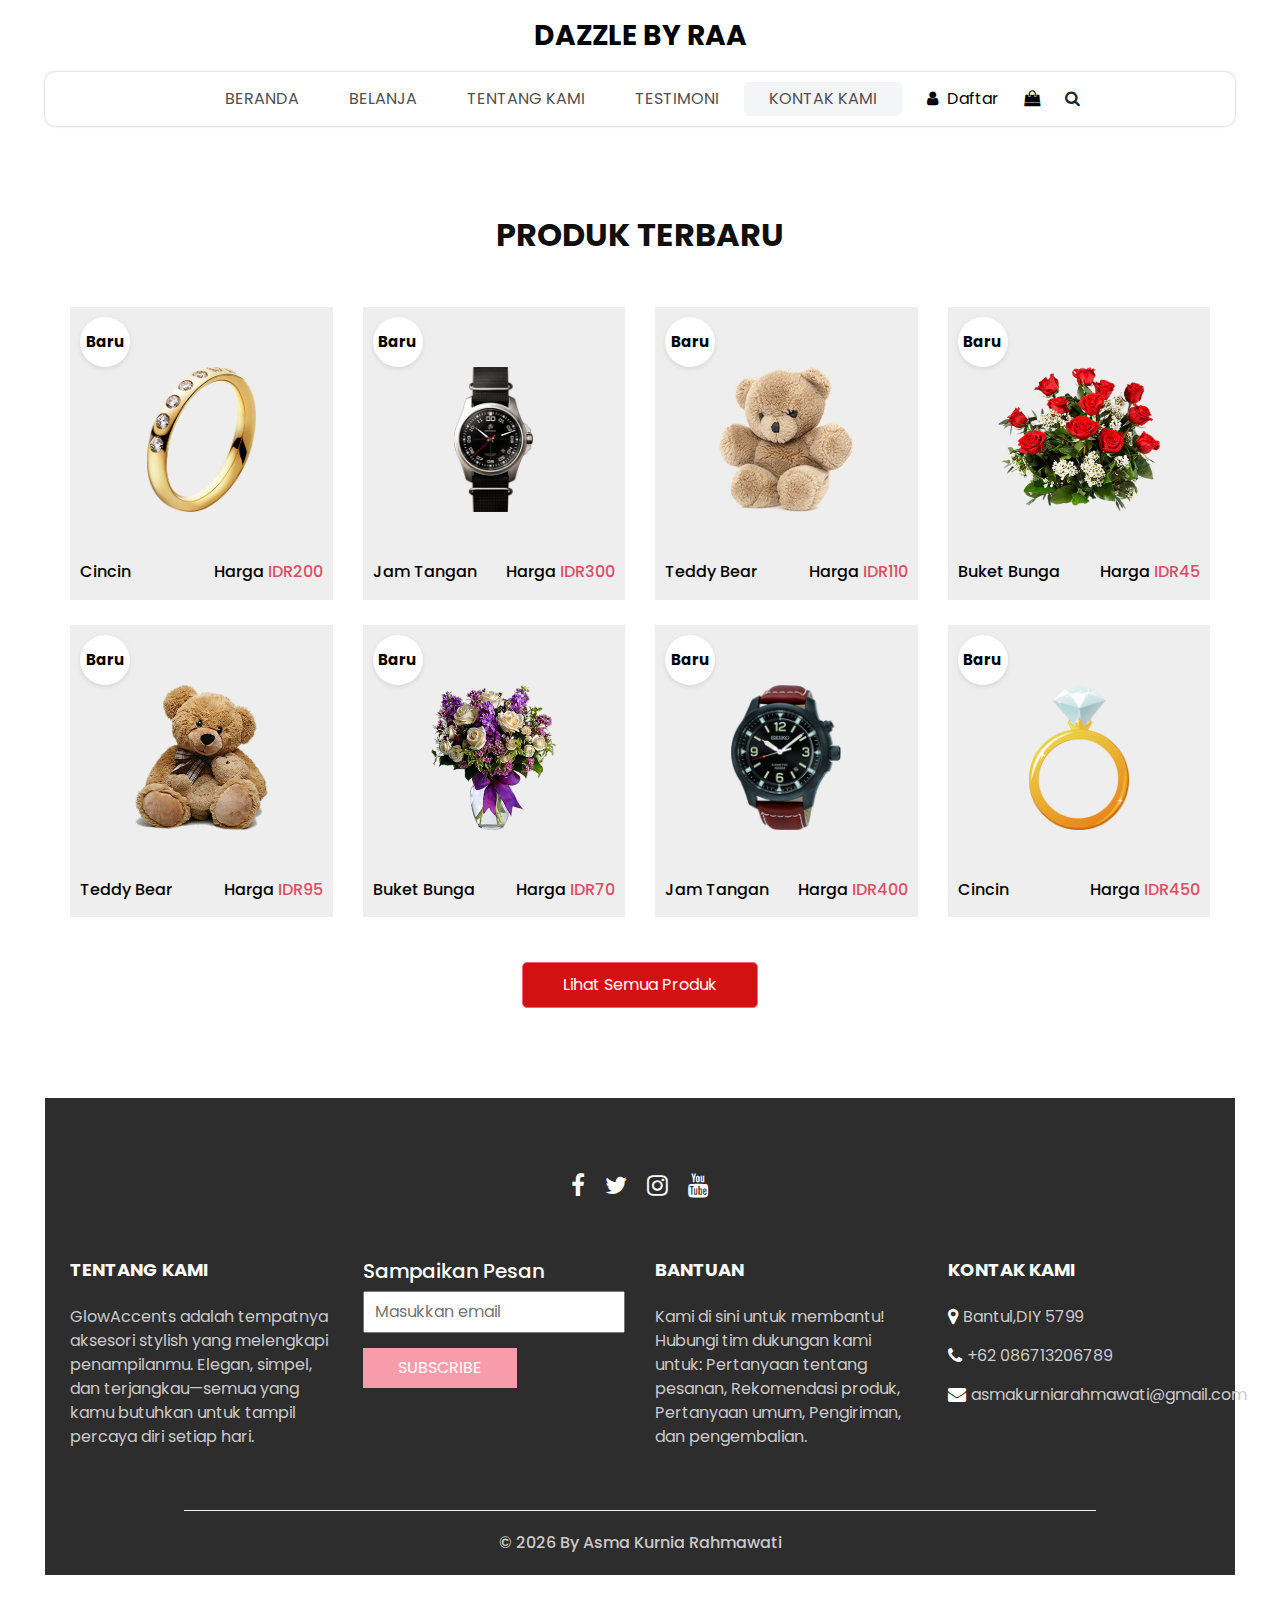
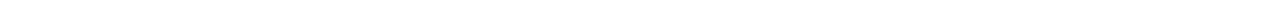
<file: Dazzle by Raa/belanja.html>
<!DOCTYPE html>
<html>

<head>
  <!-- Basic -->
  <meta charset="utf-8" />
  <meta http-equiv="X-UA-Compatible" content="IE=edge" />
  <!-- Mobile Metas -->
  <meta name="viewport" content="width=device-width, initial-scale=1, shrink-to-fit=no" />
  <!-- Site Metas -->
  <meta name="keywords" content="" />
  <meta name="description" content="" />
  <meta name="author" content="" />
  <link rel="shortcut icon" href="images/favicon.png" type="image/x-icon">

  <title>
     Dazzle by Raa
  </title>

  <!-- slider stylesheet -->
  <link rel="stylesheet" type="text/css" href="https://cdnjs.cloudflare.com/ajax/libs/OwlCarousel2/2.3.4/assets/owl.carousel.min.css" />

  <!-- bootstrap core css -->
  <link rel="stylesheet" type="text/css" href="css/bootstrap.css" />

  <!-- Custom styles for this template -->
  <link href="css/style.css" rel="stylesheet" />
  <!-- responsive style -->
  <link href="css/responsive.css" rel="stylesheet" />
</head>

<body>
  <div class="hero_area">
    <!-- header section strats -->
    <header class="header_section">
      <nav class="navbar navbar-expand-lg custom_nav-container ">
        <a class="navbar-brand" href="index.html">
          <span>
             Dazzle by Raa
          </span>
        </a>
        <button class="navbar-toggler" type="button" data-toggle="collapse" data-target="#navbarSupportedContent" aria-controls="navbarSupportedContent" aria-expanded="false" aria-label="Toggle navigation">
          <span class=""></span>
        </button>

        <div class="collapse navbar-collapse innerpage_navbar" id="navbarSupportedContent">
          <ul class="navbar-nav  ">
            <li class="nav-item ">
              <a class="nav-link" href="index.html">Beranda <span class="sr-only">(current)</span></a>
            </li>
            <li class="nav-item">
              <a class="nav-link" href="shop.html">
                Belanja
              </a>
            </li>
            <li class="nav-item">
              <a class="nav-link" href="why.html">
                Tentang Kami
              </a>
            </li>
            <li class="nav-item">
              <a class="nav-link" href="testimonial.html">
                Testimoni
              </a>
            </li>
            <li class="nav-item active">
              <a class="nav-link" href="contact.html">Kontak Kami</a>
            </li>
          </ul>
          <div class="user_option">
            <a href="">
              <i class="fa fa-user" aria-hidden="true"></i>
              <span>
                Daftar
              </span>
            </a>
            <a href="">
              <i class="fa fa-shopping-bag" aria-hidden="true"></i>
            </a>
            <form class="form-inline ">
              <button class="btn nav_search-btn" type="submit">
                <i class="fa fa-search" aria-hidden="true"></i>
              </button>
            </form>
          </div>
        </div>
      </nav>
    </header>
    <!-- end header section -->

  </div>
  <!-- end hero area -->

  <!-- shop section -->

  <section class="shop_section layout_padding">
    <div class="container">
      <style>
        .New span, .Baru span {
          display: inline-block;
          background-color: #ffffff; 
          color: #000; 
          font-size: 15px; 
          font-weight: bold; 
          text-align: center;
          line-height: 30px;
          width: 50px; 
          height: 50px; 
          border-radius: 100%; 
          box-shadow: 0px 2px 5px rgba(0, 0, 0, 0.1); 
          position: absolute;
          top: 10px; 
          left: 10px; padding-top: 10px;
        }
  
        .box {
          position: relative; 
        }
      </style>
  
      <div class="heading_container heading_center">
        <h2>
          Produk Terbaru
        </h2>
      </div>
      <div class="row">
        <div class="col-sm-6 col-md-4 col-lg-3">
          <div class="box">
            <a href="">
              <div class="img-box">
                <img src="images/p1.png" alt="">
              </div>
              <div class="detail-box">
                <h6>
                  Cincin
                </h6>
                <h6>
                  Harga
                  <span>
                    IDR200
                  </span>
                </h6>
              </div>
              <div class="New">
                <span>
                  Baru
                </span>
              </div>
            </a>
          </div>
        </div>
        <div class="col-sm-6 col-md-4 col-lg-3">
          <div class="box">
            <a href="">
              <div class="img-box">
                <img src="images/p2.png" alt="">
              </div>
              <div class="detail-box">
                <h6>
                  Jam Tangan
                </h6>
                <h6>
                  Harga
                  <span>
                    IDR300
                  </span>
                </h6>
              </div>
              <div class="New">
                <span>
                  Baru
                </span>
              </div>
            </a>
          </div>
        </div>
        <div class="col-sm-6 col-md-4 col-lg-3">
          <div class="box">
            <a href="">
              <div class="img-box">
                <img src="images/p3.png" alt="">
              </div>
              <div class="detail-box">
                <h6>
                  Teddy Bear
                </h6>
                <h6>
                  Harga
                  <span>
                    IDR110
                  </span>
                </h6>
              </div>
              <div class="Baru">
                <span>
                  Baru
                </span>
              </div>
            </a>
          </div>
        </div>
        <div class="col-sm-6 col-md-4 col-lg-3">
          <div class="box">
            <a href="">
              <div class="img-box">
                <img src="images/p4.png" alt="">
              </div>
              <div class="detail-box">
                <h6>
                  Buket Bunga
                </h6>
                <h6>
                  Harga
                  <span>
                    IDR45
                  </span>
                </h6>
              </div>
              <div class="Baru">
                <span>
                  Baru
                </span>
              </div>
            </a>
          </div>
        </div>
        <div class="col-sm-6 col-md-4 col-lg-3">
          <div class="box">
            <a href="">
              <div class="img-box">
                <img src="images/p5.png" alt="">
              </div>
              <div class="detail-box">
                <h6>
                  Teddy Bear
                </h6>
                <h6>
                  Harga
                  <span>
                    IDR95
                  </span>
                </h6>
              </div>
              <div class="Baru">
                <span>
                  Baru
                </span>
              </div>
            </a>
          </div>
        </div>
        <div class="col-sm-6 col-md-4 col-lg-3">
          <div class="box">
            <a href="">
              <div class="img-box">
                <img src="images/p6.png" alt="">
              </div>
              <div class="detail-box">
                <h6>
                  Buket Bunga
                </h6>
                <h6>
                  Harga
                  <span>
                    IDR70
                  </span>
                </h6>
              </div>
              <div class="Baru">
                <span>
                  Baru
                </span>
              </div>
            </a>
          </div>
        </div>
        <div class="col-sm-6 col-md-4 col-lg-3">
          <div class="box">
            <a href="">
              <div class="img-box">
                <img src="images/p7.png" alt="">
              </div>
              <div class="detail-box">
                <h6>
                  Jam Tangan
                </h6>
                <h6>
                  Harga
                  <span>
                    IDR400
                  </span>
                </h6>
              </div>
              <div class="New">
                <span>
                  Baru
                </span>
              </div>
            </a>
          </div>
        </div>
        <div class="col-sm-6 col-md-4 col-lg-3">
          <div class="box">
            <a href="">
              <div class="img-box">
                <img src="images/p8.png" alt="">
              </div>
              <div class="detail-box">
                <h6>
                  Cincin
                </h6>
                <h6>
                  Harga
                  <span>
                    IDR450
                  </span>
                </h6>
              </div>
              <div class="Baru">
                <span>
                  Baru
                </span>
              </div>
            </a>
          </div>
        </div>
      </div>
      <div class="btn-box">
        <a href="" style="background-color: #d21212;">
          Lihat Semua Produk
        </a>
      </div>
    </div>
  </section>

  <!-- end shop section -->

  <!-- info section -->

  <section class="info_section  layout_padding2-top">
    <div class="social_container">
      <div class="social_box">
        <a href="">
          <i class="fa fa-facebook" aria-hidden="true"></i>
        </a>
        <a href="">
          <i class="fa fa-twitter" aria-hidden="true"></i>
        </a>
        <a href="">
          <i class="fa fa-instagram" aria-hidden="true"></i>
        </a>
        <a href="">
          <i class="fa fa-youtube" aria-hidden="true"></i>
        </a>
      </div>
    </div>
    <div class="info_container ">
      <div class="container">
        <div class="row">
          <div class="col-md-6 col-lg-3">
            <h6>
             Tentang Kami
            </h6>
            <p>
              GlowAccents adalah tempatnya aksesori stylish yang melengkapi penampilanmu. Elegan, simpel, dan terjangkau—semua yang kamu butuhkan untuk tampil percaya diri setiap hari.</div>
          <div class="col-md-6 col-lg-3">
            <div class="info_form ">
              <h5>
                Sampaikan Pesan
              </h5>
              <form action="#">
                <input type="email" placeholder="Masukkan email">
                <button>
                  Subscribe
                </button>
              </form>
            </div>
          </div>
          <div class="col-md-6 col-lg-3">
            <h6>
              Bantuan
            </h6>
            <p>
              Kami di sini untuk membantu! Hubungi tim dukungan kami untuk: Pertanyaan tentang pesanan, Rekomendasi produk, Pertanyaan umum, Pengiriman, dan pengembalian.            </p>
          </div>
          <div class="col-md-6 col-lg-3">
            <h6>
              Kontak Kami
            </h6>
            <div class="info_link-box">
              <a href="">
                <i class="fa fa-map-marker" aria-hidden="true"></i>
                <span> Bantul,DIY 5799</span>
              </a>
              <a href="">
                <i class="fa fa-phone" aria-hidden="true"></i>
                <span>+62 086713206789</span>
              </a>
              <a href="">
                <i class="fa fa-envelope" aria-hidden="true"></i>
                <span> asmakurniarahmawati@gmail.com</span>
              </a>
            </div>
          </div>
        </div>
      </div>
    </div>
    <!-- footer section -->
    <footer class=" footer_section">
      <div class="container">
        <p>
          &copy; <span id="displayYear"></span>  By
          <a href="https://html.design/">Asma Kurnia Rahmawati</a>
        </p>
      </div>
    </footer>
    <!-- footer section -->

  </section>

  <!-- end info section -->


  <script src="js/jquery-3.4.1.min.js"></script>
  <script src="js/bootstrap.js"></script>
  <script src="https://cdnjs.cloudflare.com/ajax/libs/OwlCarousel2/2.3.4/owl.carousel.min.js">
  </script>
  <script src="js/custom.js"></script>

</body>

</html>
</file>
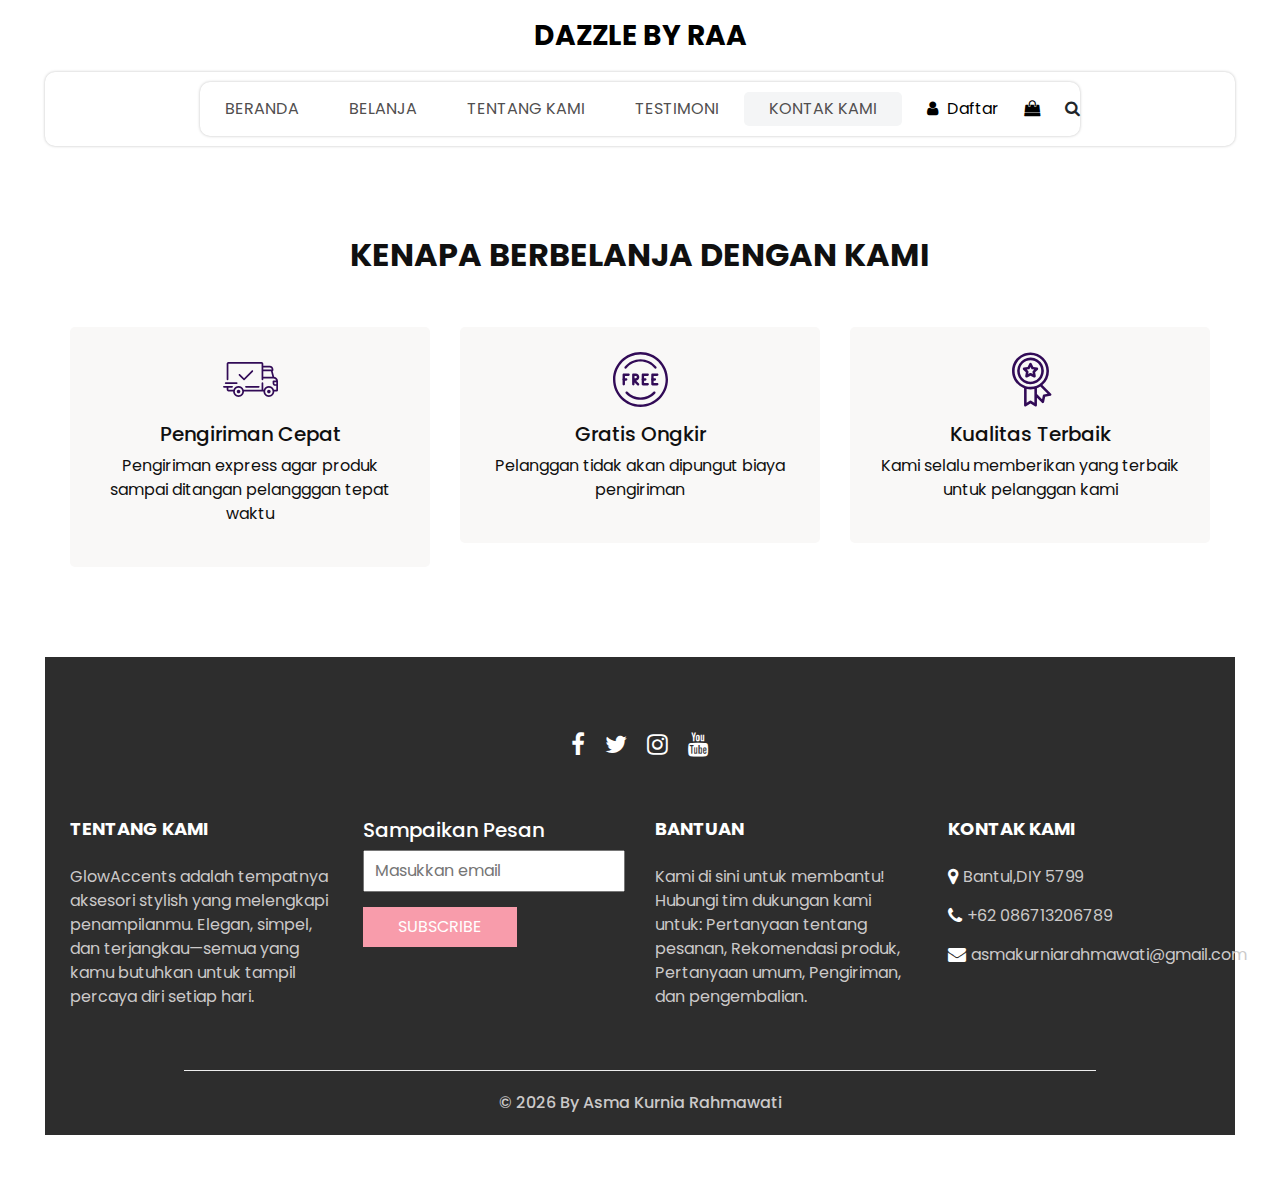
<file: Dazzle by Raa/kenapa.html>
<!DOCTYPE html>
<html>

<head>
  <!-- Basic -->
  <meta charset="utf-8" />
  <meta http-equiv="X-UA-Compatible" content="IE=edge" />
  <!-- Mobile Metas -->
  <meta name="viewport" content="width=device-width, initial-scale=1, shrink-to-fit=no" />
  <!-- Site Metas -->
  <meta name="keywords" content="" />
  <meta name="description" content="" />
  <meta name="author" content="" />
  <link rel="shortcut icon" href="images/favicon.png" type="image/x-icon">

  <title>
     Dazzle by Raa
  </title>

  <!-- slider stylesheet -->
  <link rel="stylesheet" type="text/css" href="https://cdnjs.cloudflare.com/ajax/libs/OwlCarousel2/2.3.4/assets/owl.carousel.min.css" />

  <!-- bootstrap core css -->
  <link rel="stylesheet" type="text/css" href="css/bootstrap.css" />

  <!-- Custom styles for this template -->
  <link href="css/style.css" rel="stylesheet" />
  <!-- responsive style -->
  <link href="css/responsive.css" rel="stylesheet" />
</head>

<body>
  <div class="hero_area">
    <!-- header section strats -->
    <header class="header_section">
      <nav class="navbar navbar-expand-lg custom_nav-container ">
        <a class="navbar-brand" href="index.html">
          <span>
             Dazzle by Raa
          </span>
        </a>
        <button class="navbar-toggler" type="button" data-toggle="collapse" data-target="#navbarSupportedContent" aria-controls="navbarSupportedContent" aria-expanded="false" aria-label="Toggle navigation">
          <span class=""></span>
        </button>

        <div class="collapse navbar-collapse innerpage_navbar" id="navbarSupportedContent">
          <ul class="navbar-nav  ">
            <li class="nav-item ">
              <div class="collapse navbar-collapse innerpage_navbar" id="navbarSupportedContent">
                <ul class="navbar-nav  ">
                  <li class="nav-item ">
                    <a class="nav-link" href="index.html">Beranda <span class="sr-only">(current)</span></a>
                  </li>
                  <li class="nav-item">
                    <a class="nav-link" href="shop.html">
                      Belanja
                    </a>
                  </li>
                  <li class="nav-item">
                    <a class="nav-link" href="why.html">
                      Tentang Kami
                    </a>
                  </li>
                  <li class="nav-item">
                    <a class="nav-link" href="testimonial.html">
                      Testimoni
                    </a>
                  </li>
                  <li class="nav-item active">
                    <a class="nav-link" href="contact.html">Kontak Kami</a>
                  </li>
                </ul>
                <div class="user_option">
                  <a href="">
                    <i class="fa fa-user" aria-hidden="true"></i>
                    <span>
                      Daftar
                    </span>
                  </a>
                  <a href="">
                    <i class="fa fa-shopping-bag" aria-hidden="true"></i>
                  </a>
                  <form class="form-inline ">
                    <button class="btn nav_search-btn" type="submit">
                      <i class="fa fa-search" aria-hidden="true"></i>
                    </button>
                  </form>
                </div>
              </div>      </nav>
    </header>
    <!-- end header section -->

  </div>
  <!-- end hero area -->

  <!-- why section -->

  <section class="why_section layout_padding">
    <div class="container">
      <div class="heading_container heading_center">
        <h2>
         Kenapa Berbelanja Dengan Kami
        </h2>
      </div>
      <div class="row">
        <div class="col-md-4">
          <div class="box ">
            <div class="img-box">
              <svg version="1.1" id="Layer_1" xmlns="http://www.w3.org/2000/svg" xmlns:xlink="http://www.w3.org/1999/xlink" x="0px" y="0px" viewBox="0 0 512 512" style="enable-background:new 0 0 512 512;" xml:space="preserve">
                <g>
                  <g>
                    <path d="M476.158,231.363l-13.259-53.035c3.625-0.77,6.345-3.986,6.345-7.839v-8.551c0-18.566-15.105-33.67-33.67-33.67h-60.392
                 V110.63c0-9.136-7.432-16.568-16.568-16.568H50.772c-9.136,0-16.568,7.432-16.568,16.568V256c0,4.427,3.589,8.017,8.017,8.017
                 c4.427,0,8.017-3.589,8.017-8.017V110.63c0-0.295,0.239-0.534,0.534-0.534h307.841c0.295,0,0.534,0.239,0.534,0.534v145.372
                 c0,4.427,3.589,8.017,8.017,8.017c4.427,0,8.017-3.589,8.017-8.017v-9.088h94.569c0.008,0,0.014,0.002,0.021,0.002
                 c0.008,0,0.015-0.001,0.022-0.001c11.637,0.008,21.518,7.646,24.912,18.171h-24.928c-4.427,0-8.017,3.589-8.017,8.017v17.102
                 c0,13.851,11.268,25.119,25.119,25.119h9.086v35.273h-20.962c-6.886-19.883-25.787-34.205-47.982-34.205
                 s-41.097,14.322-47.982,34.205h-3.86v-60.393c0-4.427-3.589-8.017-8.017-8.017c-4.427,0-8.017,3.589-8.017,8.017v60.391H192.817
                 c-6.886-19.883-25.787-34.205-47.982-34.205s-41.097,14.322-47.982,34.205H50.772c-0.295,0-0.534-0.239-0.534-0.534v-17.637
                 h34.739c4.427,0,8.017-3.589,8.017-8.017s-3.589-8.017-8.017-8.017H8.017c-4.427,0-8.017,3.589-8.017,8.017
                 s3.589,8.017,8.017,8.017h26.188v17.637c0,9.136,7.432,16.568,16.568,16.568h43.304c-0.002,0.178-0.014,0.355-0.014,0.534
                 c0,27.996,22.777,50.772,50.772,50.772s50.772-22.776,50.772-50.772c0-0.18-0.012-0.356-0.014-0.534h180.67
                 c-0.002,0.178-0.014,0.355-0.014,0.534c0,27.996,22.777,50.772,50.772,50.772c27.995,0,50.772-22.776,50.772-50.772
                 c0-0.18-0.012-0.356-0.014-0.534h26.203c4.427,0,8.017-3.589,8.017-8.017v-85.511C512,251.989,496.423,234.448,476.158,231.363z
                  M375.182,144.301h60.392c9.725,0,17.637,7.912,17.637,17.637v0.534h-78.029V144.301z M375.182,230.881v-52.376h71.235
                 l13.094,52.376H375.182z M144.835,401.904c-19.155,0-34.739-15.583-34.739-34.739s15.584-34.739,34.739-34.739
                 c19.155,0,34.739,15.583,34.739,34.739S163.99,401.904,144.835,401.904z M427.023,401.904c-19.155,0-34.739-15.583-34.739-34.739
                 s15.584-34.739,34.739-34.739c19.155,0,34.739,15.583,34.739,34.739S446.178,401.904,427.023,401.904z M495.967,299.29h-9.086
                 c-5.01,0-9.086-4.076-9.086-9.086v-9.086h18.171V299.29z" />
                  </g>
                </g>
                <g>
                  <g>
                    <path d="M144.835,350.597c-9.136,0-16.568,7.432-16.568,16.568c0,9.136,7.432,16.568,16.568,16.568
                 c9.136,0,16.568-7.432,16.568-16.568C161.403,358.029,153.971,350.597,144.835,350.597z" />
                  </g>
                </g>
                <g>
                  <g>
                    <path d="M427.023,350.597c-9.136,0-16.568,7.432-16.568,16.568c0,9.136,7.432,16.568,16.568,16.568
                 c9.136,0,16.568-7.432,16.568-16.568C443.591,358.029,436.159,350.597,427.023,350.597z" />
                  </g>
                </g>
                <g>
                  <g>
                    <path d="M332.96,316.393H213.244c-4.427,0-8.017,3.589-8.017,8.017s3.589,8.017,8.017,8.017H332.96
                 c4.427,0,8.017-3.589,8.017-8.017S337.388,316.393,332.96,316.393z" />
                  </g>
                </g>
                <g>
                  <g>
                    <path d="M127.733,282.188H25.119c-4.427,0-8.017,3.589-8.017,8.017s3.589,8.017,8.017,8.017h102.614
                 c4.427,0,8.017-3.589,8.017-8.017S132.16,282.188,127.733,282.188z" />
                  </g>
                </g>
                <g>
                  <g>
                    <path d="M278.771,173.37c-3.13-3.13-8.207-3.13-11.337,0.001l-71.292,71.291l-37.087-37.087c-3.131-3.131-8.207-3.131-11.337,0
                 c-3.131,3.131-3.131,8.206,0,11.337l42.756,42.756c1.565,1.566,3.617,2.348,5.668,2.348s4.104-0.782,5.668-2.348l76.96-76.96
                 C281.901,181.576,281.901,176.501,278.771,173.37z" />
                  </g>
                </g>
                <g>
                </g>
                <g>
                </g>
                <g>
                </g>
                <g>
                </g>
                <g>
                </g>
                <g>
                </g>
                <g>
                </g>
                <g>
                </g>
                <g>
                </g>
                <g>
                </g>
                <g>
                </g>
                <g>
                </g>
                <g>
                </g>
                <g>
                </g>
                <g>
                </g>
              </svg>
            </div>
            <div class="detail-box">
              <h5>
                Pengiriman Cepat
              </h5>
              <p>
                Pengiriman express agar produk sampai ditangan pelangggan tepat waktu
              </p>
            </div>
          </div>
        </div>
        <div class="col-md-4">
          <div class="box ">
            <div class="img-box">
              <svg version="1.1" id="Capa_1" xmlns="http://www.w3.org/2000/svg" xmlns:xlink="http://www.w3.org/1999/xlink" x="0px" y="0px" viewBox="0 0 490.667 490.667" style="enable-background:new 0 0 490.667 490.667;" xml:space="preserve">
                <g>
                  <g>
                    <path d="M138.667,192H96c-5.888,0-10.667,4.779-10.667,10.667V288c0,5.888,4.779,10.667,10.667,10.667s10.667-4.779,10.667-10.667
                 v-74.667h32c5.888,0,10.667-4.779,10.667-10.667S144.555,192,138.667,192z" />
                  </g>
                </g>
                <g>
                  <g>
                    <path d="M117.333,234.667H96c-5.888,0-10.667,4.779-10.667,10.667S90.112,256,96,256h21.333c5.888,0,10.667-4.779,10.667-10.667
                 S123.221,234.667,117.333,234.667z" />
                  </g>
                </g>
                <g>
                  <g>
                    <path d="M245.333,0C110.059,0,0,110.059,0,245.333s110.059,245.333,245.333,245.333s245.333-110.059,245.333-245.333
                 S380.608,0,245.333,0z M245.333,469.333c-123.52,0-224-100.48-224-224s100.48-224,224-224s224,100.48,224,224
                 S368.853,469.333,245.333,469.333z" />
                  </g>
                </g>
                <g>
                  <g>
                    <path d="M386.752,131.989C352.085,88.789,300.544,64,245.333,64s-106.752,24.789-141.419,67.989
                 c-3.691,4.587-2.965,11.307,1.643,14.997c4.587,3.691,11.307,2.965,14.976-1.643c30.613-38.144,76.096-60.011,124.8-60.011
                 s94.187,21.867,124.779,60.011c2.112,2.624,5.205,3.989,8.32,3.989c2.368,0,4.715-0.768,6.677-2.347
                 C389.717,143.296,390.443,136.576,386.752,131.989z" />
                  </g>
                </g>
                <g>
                  <g>
                    <path d="M376.405,354.923c-4.224-4.032-11.008-3.861-15.061,0.405c-30.613,32.235-71.808,50.005-116.011,50.005
                 s-85.397-17.771-115.989-50.005c-4.032-4.309-10.816-4.437-15.061-0.405c-4.309,4.053-4.459,10.816-0.405,15.083
                 c34.667,36.544,81.344,56.661,131.456,56.661s96.789-20.117,131.477-56.661C380.864,365.739,380.693,358.976,376.405,354.923z" />
                  </g>
                </g>
                <g>
                  <g>
                    <path d="M206.805,255.723c15.701-2.027,27.861-15.488,27.861-31.723c0-17.643-14.357-32-32-32h-21.333
                 c-5.888,0-10.667,4.779-10.667,10.667v42.581c0,0.043,0,0.107,0,0.149V288c0,5.888,4.779,10.667,10.667,10.667
                 S192,293.888,192,288v-16.917l24.448,24.469c2.091,2.069,4.821,3.115,7.552,3.115c2.731,0,5.461-1.045,7.531-3.136
                 c4.16-4.16,4.16-10.923,0-15.083L206.805,255.723z M192,234.667v-21.333h10.667c5.867,0,10.667,4.779,10.667,10.667
                 s-4.8,10.667-10.667,10.667H192z" />
                  </g>
                </g>
                <g>
                  <g>
                    <path d="M309.333,277.333h-32v-64h32c5.888,0,10.667-4.779,10.667-10.667S315.221,192,309.333,192h-42.667
                 c-5.888,0-10.667,4.779-10.667,10.667V288c0,5.888,4.779,10.667,10.667,10.667h42.667c5.888,0,10.667-4.779,10.667-10.667
                 S315.221,277.333,309.333,277.333z" />
                  </g>
                </g>
                <g>
                  <g>
                    <path d="M288,234.667h-21.333c-5.888,0-10.667,4.779-10.667,10.667S260.779,256,266.667,256H288
                 c5.888,0,10.667-4.779,10.667-10.667S293.888,234.667,288,234.667z" />
                  </g>
                </g>
                <g>
                  <g>
                    <path d="M394.667,277.333h-32v-64h32c5.888,0,10.667-4.779,10.667-10.667S400.555,192,394.667,192H352
                 c-5.888,0-10.667,4.779-10.667,10.667V288c0,5.888,4.779,10.667,10.667,10.667h42.667c5.888,0,10.667-4.779,10.667-10.667
                 S400.555,277.333,394.667,277.333z" />
                  </g>
                </g>
                <g>
                  <g>
                    <path d="M373.333,234.667H352c-5.888,0-10.667,4.779-10.667,10.667S346.112,256,352,256h21.333
                 c5.888,0,10.667-4.779,10.667-10.667S379.221,234.667,373.333,234.667z" />
                  </g>
                </g>
                <g>
                </g>
                <g>
                </g>
                <g>
                </g>
                <g>
                </g>
                <g>
                </g>
                <g>
                </g>
                <g>
                </g>
                <g>
                </g>
                <g>
                </g>
                <g>
                </g>
                <g>
                </g>
                <g>
                </g>
                <g>
                </g>
                <g>
                </g>
                <g>
                </g>
              </svg>
            </div>
            <div class="detail-box">
              <h5>
               Gratis Ongkir
              </h5>
              <p>
                Pelanggan tidak akan dipungut biaya pengiriman
              </p>
            </div>
          </div>
        </div>
        <div class="col-md-4">
          <div class="box ">
            <div class="img-box">
              <svg id="_30_Premium" height="512" viewBox="0 0 512 512" width="512" xmlns="http://www.w3.org/2000/svg" data-name="30_Premium">
                <g id="filled">
                  <path d="m252.92 300h3.08a124.245 124.245 0 1 0 -4.49-.09c.075.009.15.023.226.03.394.039.789.06 1.184.06zm-96.92-124a100 100 0 1 1 100 100 100.113 100.113 0 0 1 -100-100z" />
                  <path d="m447.445 387.635-80.4-80.4a171.682 171.682 0 0 0 60.955-131.235c0-94.841-77.159-172-172-172s-172 77.159-172 172c0 73.747 46.657 136.794 112 161.2v158.8c-.3 9.289 11.094 15.384 18.656 9.984l41.344-27.562 41.344 27.562c7.574 5.4 18.949-.7 18.656-9.984v-70.109l46.6 46.594c6.395 6.789 18.712 3.025 20.253-6.132l9.74-48.724 48.725-9.742c9.163-1.531 12.904-13.893 6.127-20.252zm-339.445-211.635c0-81.607 66.393-148 148-148s148 66.393 148 148-66.393 148-148 148-148-66.393-148-148zm154.656 278.016a12 12 0 0 0 -13.312 0l-29.344 19.562v-129.378a172.338 172.338 0 0 0 72 0v129.38zm117.381-58.353a12 12 0 0 0 -9.415 9.415l-6.913 34.58-47.709-47.709v-54.749a171.469 171.469 0 0 0 31.467-15.6l67.151 67.152z" />
                  <path d="m287.62 236.985c8.349 4.694 19.251-3.212 17.367-12.618l-5.841-35.145 25.384-25c7.049-6.5 2.89-19.3-6.634-20.415l-35.23-5.306-15.933-31.867c-4.009-8.713-17.457-8.711-21.466 0l-15.933 31.866-35.23 5.306c-9.526 1.119-13.681 13.911-6.634 20.415l25.384 25-5.841 35.145c-1.879 9.406 9 17.31 17.367 12.618l31.62-16.414zm-53-32.359 2.928-17.615a12 12 0 0 0 -3.417-10.516l-12.721-12.531 17.658-2.66a12 12 0 0 0 8.947-6.5l7.985-15.971 7.985 15.972a12 12 0 0 0 8.947 6.5l17.658 2.66-12.723 12.535a12 12 0 0 0 -3.417 10.516l2.928 17.615-15.849-8.231a12 12 0 0 0 -11.058 0z" />
                </g>
              </svg>
            </div>
            <div class="detail-box">
              <h5>
                Kualitas Terbaik
              </h5>
              <p>
                Kami selalu memberikan yang terbaik untuk pelanggan kami
              </p>
            </div>
          </div>
        </div>
      </div>
    </div>
  </section>

  <!-- end why section -->

  <!-- info section -->

  <section class="info_section  layout_padding2-top">
    <div class="social_container">
      <div class="social_box">
        <a href="">
          <i class="fa fa-facebook" aria-hidden="true"></i>
        </a>
        <a href="">
          <i class="fa fa-twitter" aria-hidden="true"></i>
        </a>
        <a href="">
          <i class="fa fa-instagram" aria-hidden="true"></i>
        </a>
        <a href="">
          <i class="fa fa-youtube" aria-hidden="true"></i>
        </a>
      </div>
    </div>
    <div class="info_container ">
      <div class="container">
        <div class="row">
          <div class="col-md-6 col-lg-3">
            <h6>
             Tentang Kami
            </h6>
            <p>
              GlowAccents adalah tempatnya aksesori stylish yang melengkapi penampilanmu. Elegan, simpel, dan terjangkau—semua yang kamu butuhkan untuk tampil percaya diri setiap hari.</div>
          <div class="col-md-6 col-lg-3">
            <div class="info_form ">
              <h5>
                Sampaikan Pesan
              </h5>
              <form action="#">
                <input type="email" placeholder="Masukkan email">
                <button>
                  Subscribe
                </button>
              </form>
            </div>
          </div>
          <div class="col-md-6 col-lg-3">
            <h6>
              Bantuan
            </h6>
            <p>
              Kami di sini untuk membantu! Hubungi tim dukungan kami untuk: Pertanyaan tentang pesanan, Rekomendasi produk, Pertanyaan umum, Pengiriman, dan pengembalian.            </p>
          </div>
          <div class="col-md-6 col-lg-3">
            <h6>
              Kontak Kami
            </h6>
            <div class="info_link-box">
              <a href="">
                <i class="fa fa-map-marker" aria-hidden="true"></i>
                <span> Bantul,DIY 5799</span>
              </a>
              <a href="">
                <i class="fa fa-phone" aria-hidden="true"></i>
                <span>+62 086713206789</span>
              </a>
              <a href="">
                <i class="fa fa-envelope" aria-hidden="true"></i>
                <span> asmakurniarahmawati@gmail.com</span>
              </a>
            </div>
          </div>
        </div>
      </div>
    </div>
    <!-- footer section -->
    <footer class=" footer_section">
      <div class="container">
        <p>
          &copy; <span id="displayYear"></span>  By
          <a href="https://html.design/">Asma Kurnia Rahmawati</a>
        </p>
      </div>
    </footer>
    <!-- footer section -->

  </section>

  <!-- end info section -->


  <script src="js/jquery-3.4.1.min.js"></script>
  <script src="js/bootstrap.js"></script>
  <script src="https://cdnjs.cloudflare.com/ajax/libs/OwlCarousel2/2.3.4/owl.carousel.min.js">
  </script>
  <script src="js/custom.js"></script>

</body>

</html>
</file>
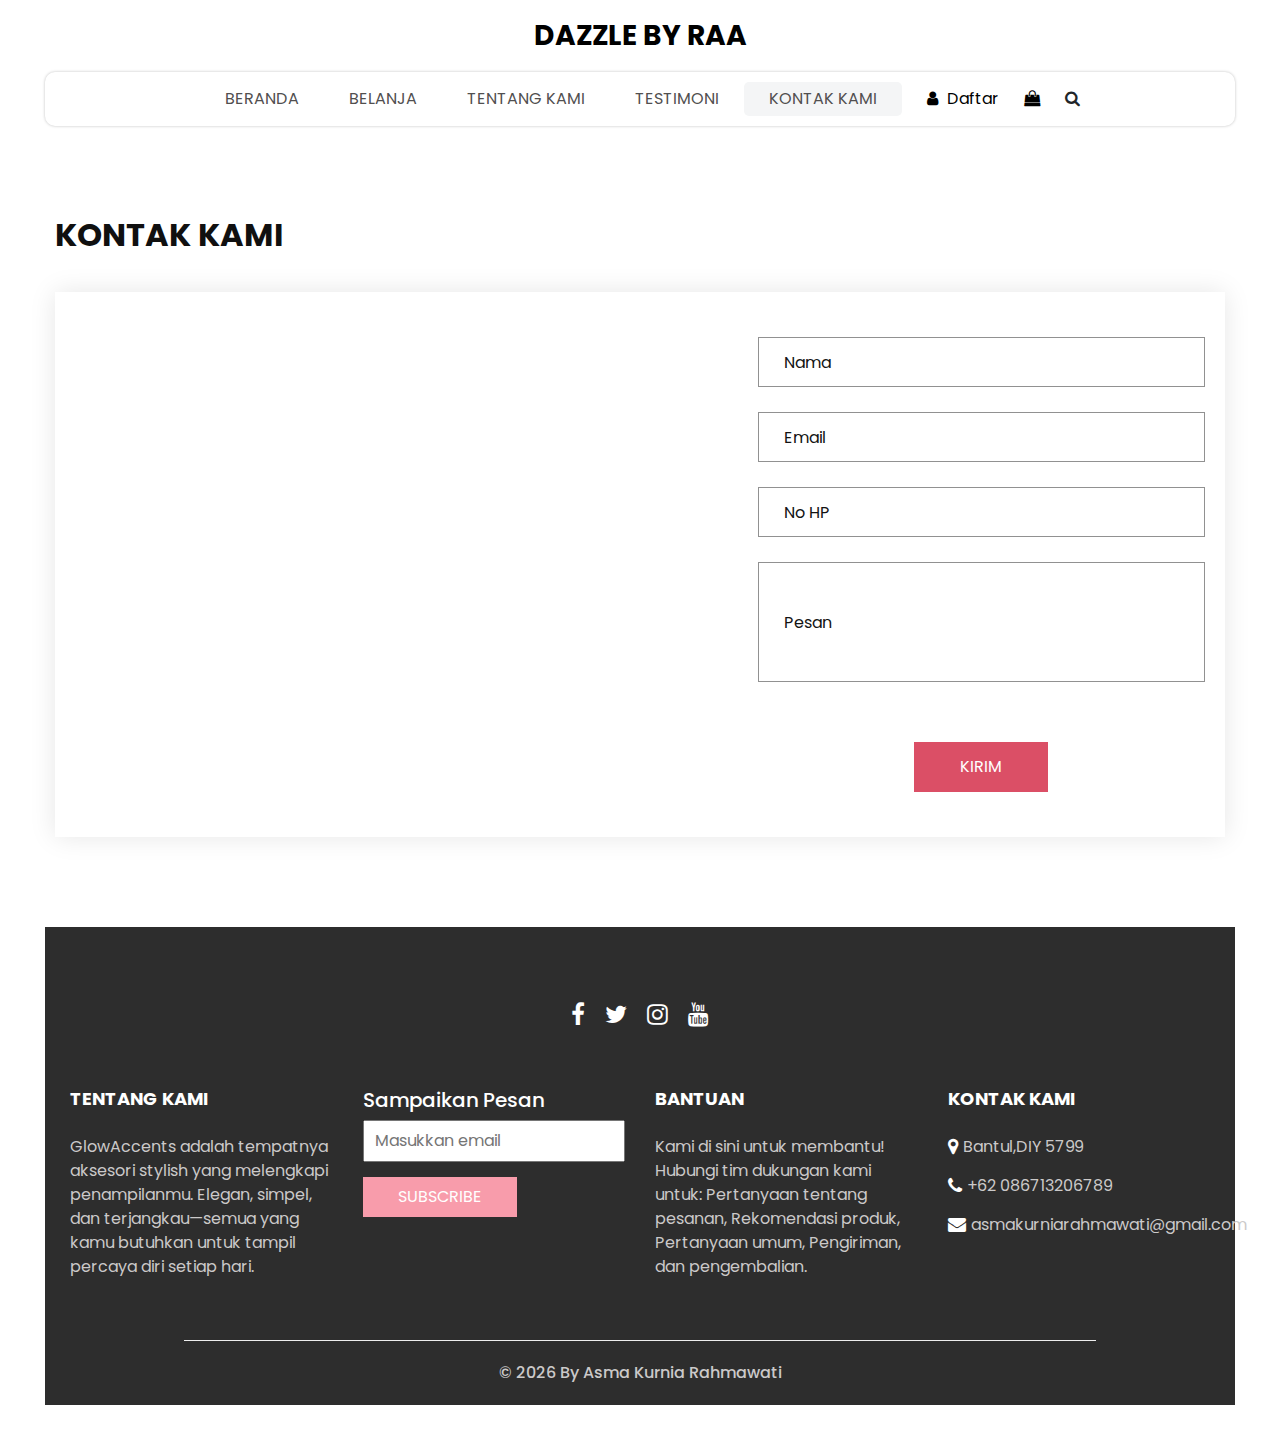
<file: Dazzle by Raa/kontak.html>
<!DOCTYPE html>
<html>

<head>
  <!-- Basic -->
  <meta charset="utf-8" />
  <meta http-equiv="X-UA-Compatible" content="IE=edge" />
  <!-- Mobile Metas -->
  <meta name="viewport" content="width=device-width, initial-scale=1, shrink-to-fit=no" />
  <!-- Site Metas -->
  <meta name="keywords" content="" />
  <meta name="description" content="" />
  <meta name="author" content="" />
  <link rel="shortcut icon" href="images/favicon.png" type="image/x-icon">

  <title>
     Dazzle by Raa
  </title>

  <!-- slider stylesheet -->
  <link rel="stylesheet" type="text/css" href="https://cdnjs.cloudflare.com/ajax/libs/OwlCarousel2/2.3.4/assets/owl.carousel.min.css" />

  <!-- bootstrap core css -->
  <link rel="stylesheet" type="text/css" href="css/bootstrap.css" />

  <!-- Custom styles for this template -->
  <link href="css/style.css" rel="stylesheet" />
  <!-- responsive style -->
  <link href="css/responsive.css" rel="stylesheet" />
</head>

<body>
  <div class="hero_area">
    <!-- header section strats -->
    <header class="header_section">
      <nav class="navbar navbar-expand-lg custom_nav-container ">
        <a class="navbar-brand" href="index.html">
          <span>
             Dazzle by Raa
          </span>
        </a>
        <button class="navbar-toggler" type="button" data-toggle="collapse" data-target="#navbarSupportedContent" aria-controls="navbarSupportedContent" aria-expanded="false" aria-label="Toggle navigation">
          <span class=""></span>
        </button>

        <div class="collapse navbar-collapse innerpage_navbar" id="navbarSupportedContent">
          <ul class="navbar-nav  ">
            <li class="nav-item ">
              <a class="nav-link" href="index.html">Beranda <span class="sr-only">(current)</span></a>
            </li>
            <li class="nav-item">
              <a class="nav-link" href="shop.html">
                Belanja
              </a>
            </li>
            <li class="nav-item">
              <a class="nav-link" href="why.html">
                Tentang Kami
              </a>
            </li>
            <li class="nav-item">
              <a class="nav-link" href="testimonial.html">
                Testimoni
              </a>
            </li>
            <li class="nav-item active">
              <a class="nav-link" href="contact.html">Kontak Kami</a>
            </li>
          </ul>
          <div class="user_option">
            <a href="">
              <i class="fa fa-user" aria-hidden="true"></i>
              <span>
                Daftar
              </span>
            </a>
            <a href="">
              <i class="fa fa-shopping-bag" aria-hidden="true"></i>
            </a>
            <form class="form-inline ">
              <button class="btn nav_search-btn" type="submit">
                <i class="fa fa-search" aria-hidden="true"></i>
              </button>
            </form>
          </div>
        </div>
      </nav>
    </header>
    <!-- end header section -->

  </div>
  <!-- end hero area -->

  <!-- contact section -->

  <section class="contact_section layout_padding">
    <div class="container px-0">
      <div class="heading_container ">
        <h2 class="">
          Kontak Kami
        </h2>
      </div>
    </div>
    <div class="container container-bg">
      <div class="row">
        <div class="col-lg-7 col-md-6 px-0">
          <div class="map_container">
            <div class="map-responsive">
              <iframe src="https://www.google.com/maps/embed?pb=!1m18!1m12!1m3!1d991.6160907024248!2d106.82718379999999!3d-6.1753925!2m3!1f0!2f0!3f0!3m2!1i1024!2i768!4f13.1!3m3!1m2!1s0x2e69f4a5c978e8fb%3A0x679f9c79aa4c9b3d!2sMonas%20-%20Monumen%20Nasional!5e0!3m2!1sid!2sid!4v1612430174498!5m2!1sid!2sid"  width="600" height="300" frameborder="0" style="border:0; width: 100%; height:100%" allowfullscreen></iframe>
            </div>
          </div>
        </div>
        <div class="col-md-6 col-lg-5 px-0">
          <form action="#">
            <div>
              <input type="text" placeholder="Nama" />
            </div>
            <div>
              <input type="email" placeholder="Email" />
            </div>
            <div>
              <input type="text" placeholder="No HP" />
            </div>
            <div>
              <input type="text" class="message-box" placeholder="Pesan" />
            </div>
            <div class="d-flex ">
              <button>
                KIRIM
              </button>
            </div>
          </form>
        </div>
      </div>
    </div>
  </section>

  <!-- end contact section -->

  <!-- info section -->

  <section class="info_section  layout_padding2-top">
    <div class="social_container">
      <div class="social_box">
        <a href="">
          <i class="fa fa-facebook" aria-hidden="true"></i>
        </a>
        <a href="">
          <i class="fa fa-twitter" aria-hidden="true"></i>
        </a>
        <a href="">
          <i class="fa fa-instagram" aria-hidden="true"></i>
        </a>
        <a href="">
          <i class="fa fa-youtube" aria-hidden="true"></i>
        </a>
      </div>
    </div>
    <div class="info_container ">
      <div class="container">
        <div class="row">
          <div class="col-md-6 col-lg-3">
            <h6>
             Tentang Kami
            </h6>
            <p>
              GlowAccents adalah tempatnya aksesori stylish yang melengkapi penampilanmu. Elegan, simpel, dan terjangkau—semua yang kamu butuhkan untuk tampil percaya diri setiap hari.</div>
          <div class="col-md-6 col-lg-3">
            <div class="info_form ">
              <h5>
                Sampaikan Pesan
              </h5>
              <form action="#">
                <input type="email" placeholder="Masukkan email">
                <button>
                  Subscribe
                </button>
              </form>
            </div>
          </div>
          <div class="col-md-6 col-lg-3">
            <h6>
              Bantuan
            </h6>
            <p>
              Kami di sini untuk membantu! Hubungi tim dukungan kami untuk: Pertanyaan tentang pesanan, Rekomendasi produk, Pertanyaan umum, Pengiriman, dan pengembalian.            </p>
          </div>
          <div class="col-md-6 col-lg-3">
            <h6>
              Kontak Kami
            </h6>
            <div class="info_link-box">
              <a href="">
                <i class="fa fa-map-marker" aria-hidden="true"></i>
                <span> Bantul,DIY 5799</span>
              </a>
              <a href="">
                <i class="fa fa-phone" aria-hidden="true"></i>
                <span>+62 086713206789</span>
              </a>
              <a href="">
                <i class="fa fa-envelope" aria-hidden="true"></i>
                <span> asmakurniarahmawati@gmail.com</span>
              </a>
            </div>
          </div>
        </div>
      </div>
    </div>
    <!-- footer section -->
    <footer class=" footer_section">
      <div class="container">
        <p>
          &copy; <span id="displayYear"></span>  By
          <a href="https://html.design/">Asma Kurnia Rahmawati</a>
        </p>
      </div>
    </footer>
    <!-- footer section -->

  </section>

  <!-- end info section -->


  <script src="js/jquery-3.4.1.min.js"></script>
  <script src="js/bootstrap.js"></script>
  <script src="https://cdnjs.cloudflare.com/ajax/libs/OwlCarousel2/2.3.4/owl.carousel.min.js">
  </script>
  <script src="js/custom.js"></script>

</body>

</html>
</file>
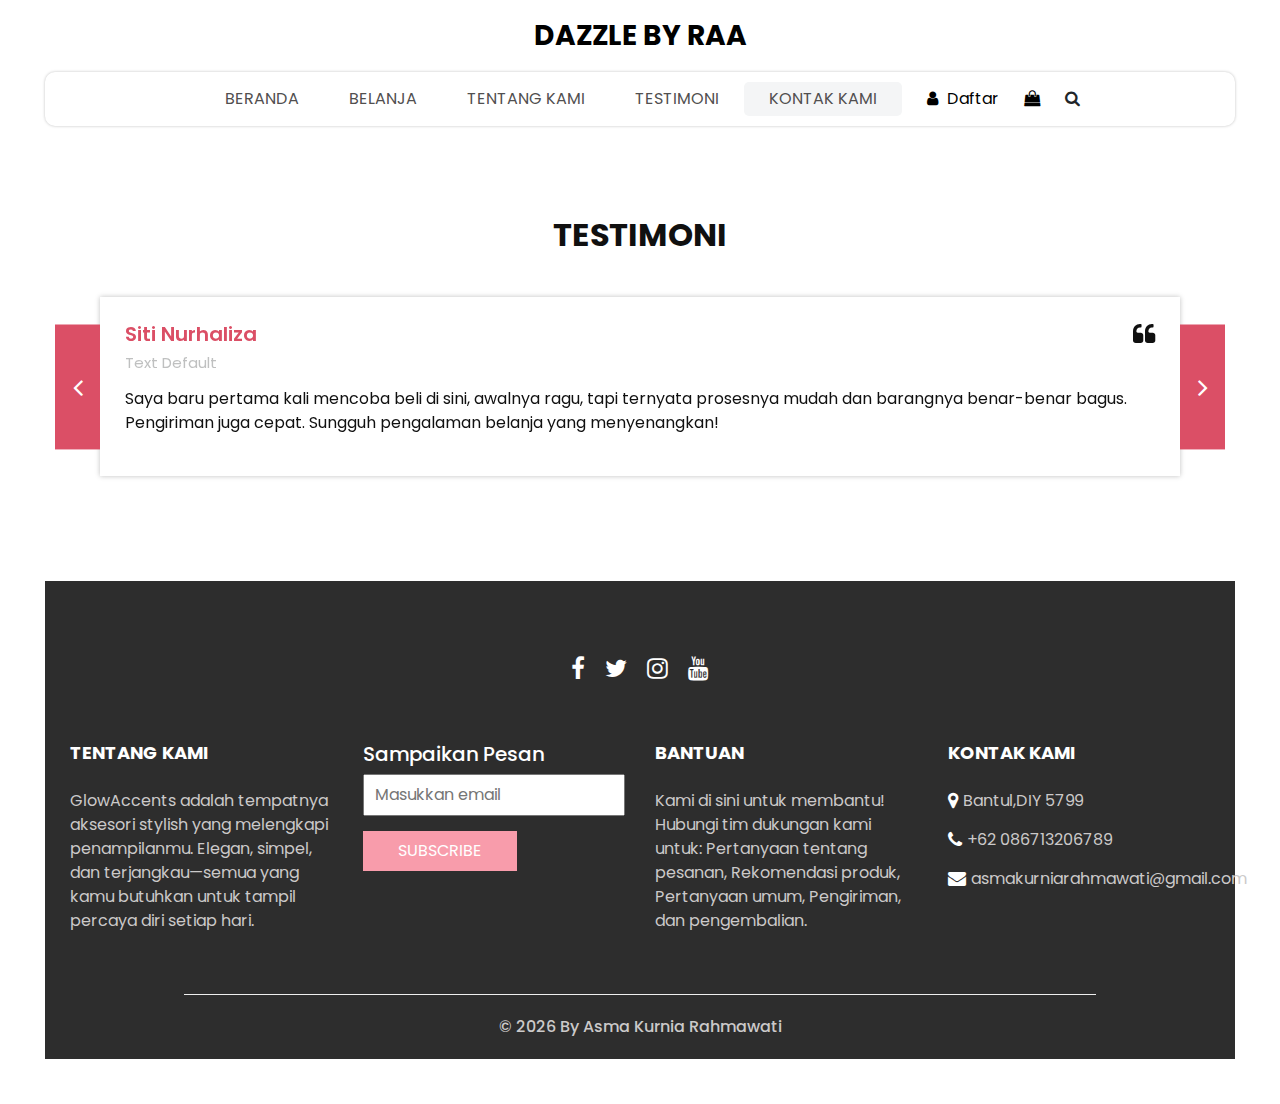
<file: Dazzle by Raa/testimoni.html>
<!DOCTYPE html>
<html>

<head>
  <!-- Basic -->
  <meta charset="utf-8" />
  <meta http-equiv="X-UA-Compatible" content="IE=edge" />
  <!-- Mobile Metas -->
  <meta name="viewport" content="width=device-width, initial-scale=1, shrink-to-fit=no" />
  <!-- Site Metas -->
  <meta name="keywords" content="" />
  <meta name="description" content="" />
  <meta name="author" content="" />
  <link rel="shortcut icon" href="images/favicon.png" type="image/x-icon">

  <title>
     Dazzle by Raa
  </title>

  <!-- slider stylesheet -->
  <link rel="stylesheet" type="text/css" href="https://cdnjs.cloudflare.com/ajax/libs/OwlCarousel2/2.3.4/assets/owl.carousel.min.css" />

  <!-- bootstrap core css -->
  <link rel="stylesheet" type="text/css" href="css/bootstrap.css" />

  <!-- Custom styles for this template -->
  <link href="css/style.css" rel="stylesheet" />
  <!-- responsive style -->
  <link href="css/responsive.css" rel="stylesheet" />
</head>

<body>
  <div class="hero_area">
    <!-- header section strats -->
    <header class="header_section">
      <nav class="navbar navbar-expand-lg custom_nav-container ">
        <a class="navbar-brand" href="index.html">
          <span>
             Dazzle by Raa
          </span>
        </a>
        <button class="navbar-toggler" type="button" data-toggle="collapse" data-target="#navbarSupportedContent" aria-controls="navbarSupportedContent" aria-expanded="false" aria-label="Toggle navigation">
          <span class=""></span>
        </button>

        <div class="collapse navbar-collapse innerpage_navbar" id="navbarSupportedContent">
          <ul class="navbar-nav  ">
            <li class="nav-item ">
              <a class="nav-link" href="index.html">Beranda <span class="sr-only">(current)</span></a>
            </li>
            <li class="nav-item">
              <a class="nav-link" href="shop.html">
                Belanja
              </a>
            </li>
            <li class="nav-item">
              <a class="nav-link" href="why.html">
                Tentang Kami
              </a>
            </li>
            <li class="nav-item">
              <a class="nav-link" href="testimonial.html">
                Testimoni
              </a>
            </li>
            <li class="nav-item active">
              <a class="nav-link" href="contact.html">Kontak Kami</a>
            </li>
          </ul>
          <div class="user_option">
            <a href="">
              <i class="fa fa-user" aria-hidden="true"></i>
              <span>
                Daftar
              </span>
            </a>
            <a href="">
              <i class="fa fa-shopping-bag" aria-hidden="true"></i>
            </a>
            <form class="form-inline ">
              <button class="btn nav_search-btn" type="submit">
                <i class="fa fa-search" aria-hidden="true"></i>
              </button>
            </form>
          </div>
        </div>
      </nav>
    </header>
    <!-- end header section -->

  </div>
  <!-- end hero area -->

  <!-- client section -->
  <section class="client_section layout_padding">
    <div class="container">
      <div class="heading_container heading_center">
        <h2>
          Testimoni
        </h2>
      </div>
    </div>
    <div class="container px-0">
      <div id="customCarousel2" class="carousel  carousel-fade" data-ride="carousel">
        <div class="carousel-inner">
          <div class="carousel-item active">
            <div class="box">
              <div class="client_info">
                <div class="client_name">
                  <h5>
                    Siti Nurhaliza                  </h5>
                  <h6>
                    Text Default
                  </h6>
                </div>
                <i class="fa fa-quote-left" aria-hidden="true"></i>
              </div>
              <p>
                Saya baru pertama kali mencoba beli di sini, awalnya ragu, tapi ternyata prosesnya mudah dan barangnya benar-benar bagus. Pengiriman juga cepat. Sungguh pengalaman belanja yang menyenangkan!            </div>
          </div>
          <div class="carousel-item">
            <div class="box">
              <div class="client_info">
                <div class="client_name">
                  <h5>
                    Dewi Ratnasari
                  </h5>
                  <h6>
                    Text Default
                  </h6>
                </div>
                <i class="fa fa-quote-left" aria-hidden="true"></i>
              </div>
              <p>
                Produk sesuai ekspektasi. Terima kasih!              </p>
            </div>
          </div>
          <div class="carousel-item">
            <div class="box">
              <div class="client_info">
                <div class="client_name">
                  <h5>
                    Ahmad Fauzi
                  </h5>
                  <h6>
                    Text Default
                  </h6>
                </div>
                <i class="fa fa-quote-left" aria-hidden="true"></i>
              </div>
              <p>
                Pelayanan di sini luar biasa! Barang yang saya pesan tiba tepat waktu dan sesuai dengan deskripsi. Saya sangat puas dengan kualitas produknya. Tidak diragukan lagi, saya akan belanja lagi di sini!              </p>
            </div>
          </div>
        </div>
        <div class="carousel_btn-box">
          <a class="carousel-control-prev" href="#customCarousel2" role="button" data-slide="prev">
            <i class="fa fa-angle-left" aria-hidden="true"></i>
            <span class="sr-only">Previous</span>
          </a>
          <a class="carousel-control-next" href="#customCarousel2" role="button" data-slide="next">
            <i class="fa fa-angle-right" aria-hidden="true"></i>
            <span class="sr-only">Next</span>
          </a>
        </div>
      </div>
    </div>
  </section>
  <!-- end client section -->

  <!-- info section -->

  <section class="info_section  layout_padding2-top">
    <div class="social_container">
      <div class="social_box">
        <a href="">
          <i class="fa fa-facebook" aria-hidden="true"></i>
        </a>
        <a href="">
          <i class="fa fa-twitter" aria-hidden="true"></i>
        </a>
        <a href="">
          <i class="fa fa-instagram" aria-hidden="true"></i>
        </a>
        <a href="">
          <i class="fa fa-youtube" aria-hidden="true"></i>
        </a>
      </div>
    </div>
    <div class="info_container ">
      <div class="container">
        <div class="row">
          <div class="col-md-6 col-lg-3">
            <h6>
             Tentang Kami
            </h6>
            <p>
              GlowAccents adalah tempatnya aksesori stylish yang melengkapi penampilanmu. Elegan, simpel, dan terjangkau—semua yang kamu butuhkan untuk tampil percaya diri setiap hari.</div>
          <div class="col-md-6 col-lg-3">
            <div class="info_form ">
              <h5>
                Sampaikan Pesan
              </h5>
              <form action="#">
                <input type="email" placeholder="Masukkan email">
                <button>
                  Subscribe
                </button>
              </form>
            </div>
          </div>
          <div class="col-md-6 col-lg-3">
            <h6>
              Bantuan
            </h6>
            <p>
              Kami di sini untuk membantu! Hubungi tim dukungan kami untuk: Pertanyaan tentang pesanan, Rekomendasi produk, Pertanyaan umum, Pengiriman, dan pengembalian.            </p>
          </div>
          <div class="col-md-6 col-lg-3">
            <h6>
              Kontak Kami
            </h6>
            <div class="info_link-box">
              <a href="">
                <i class="fa fa-map-marker" aria-hidden="true"></i>
                <span> Bantul,DIY 5799</span>
              </a>
              <a href="">
                <i class="fa fa-phone" aria-hidden="true"></i>
                <span>+62 086713206789</span>
              </a>
              <a href="">
                <i class="fa fa-envelope" aria-hidden="true"></i>
                <span> asmakurniarahmawati@gmail.com</span>
              </a>
            </div>
          </div>
        </div>
      </div>
    </div>
    <!-- footer section -->
    <footer class=" footer_section">
      <div class="container">
        <p>
          &copy; <span id="displayYear"></span>  By
          <a href="https://html.design/">Asma Kurnia Rahmawati</a>
        </p>
      </div>
    </footer>
    <!-- footer section -->

  </section>

  <!-- end info section -->


  <script src="js/jquery-3.4.1.min.js"></script>
  <script src="js/bootstrap.js"></script>
  <script src="https://cdnjs.cloudflare.com/ajax/libs/OwlCarousel2/2.3.4/owl.carousel.min.js">
  </script>
  <script src="js/custom.js"></script>

</body>

</html>
</file>
<file: Dazzle by Raa/css/responsive.css>
@media (max-width: 1120px) {
    .saving_section .detail-box {
        padding: 0;
    }
}

@media (max-width: 992px) {
    .user_option {
        justify-content: center;
        margin-left: 0;
        margin-top: 10px;

    }

    .custom_nav-container {
        flex-direction: row;
    }

    .custom_nav-container .navbar-nav {
        align-items: center;
    }

    #navbarSupportedContent .navbar-nav .nav-link {
        margin: 5px 0;
    }

    .slider_section .detail-box {
        padding-left: 0;
    }

    .slider_section .detail-box h1 {
        font-size: 3rem;
    }

    .slider_section .img-box {
        padding: 0;
    }

    .saving_section .row {
        flex-direction: column-reverse;
    }

    .saving_section .detail-box {

        margin-bottom: 30px;
    }

    .client_section .box {
        margin: 15px 25px;
    }

    .client_section .carousel_btn-box {
        display: flex;
        justify-content: center;
        margin-top: 45px;
    }

    .client_section .carousel-control-prev,
    .client_section .carousel-control-next {
        position: unset;
        margin: 0 2.5px;
        width: 45px;
        height: 45px;
    }
}

@media (max-width: 768px) {
    .hero_area {
        padding: 0 25px;
    }

    .slider_section .img-box {
        margin-bottom: 45px;
    }

    .saving_section,
    .gift_section {
        padding-left: 25px;
        padding-right: 25px;
    }

    .gift_section .box {
        padding: 45px 0;
    }

    .gift_section .img-box {
        padding: 0 15px;
        margin-bottom: 45px;
    }

    .info_section .row>div {
        text-align: center;
        display: flex;
        flex-direction: column;
        align-items: center;

    }

    .info_section {
        margin: 0 25px 25px;
    }


}

@media (max-width: 576px) {
    .contact_section {
        padding-left: 25px;
        padding-right: 25px;
    }
}

@media (max-width: 480px) {

    .saving_section .detail-box,
    .gift_section .detail-box {
        padding: 0 5px;
    }
}

@media (max-width: 420px) {}

@media (max-width: 376px) {}

@media (min-width: 1200px) {
    .container {
        max-width: 1170px;
    }
}
</file>
<file: bx sea/two.css>
#myHeader {
    background-color: rgb(2, 46, 61);
    color: rgb(250, 244, 244);
    padding: 40px;
    text-align: center;
    text-align: center;
  }

  .body img:hover {
    width: 550px;
    height: 550px;
    transition: 0.9s;
  }


  .body {
    background-color: black;
  }

  .city {
    background-color: rgb(7, 69, 117);
    color: white;
    margin: 20px;
    padding: 20px;
    border-radius: 30px;
  }

  .city1 {
    background-color: rgb(11, 99, 167);
    color: white;
    margin: 20px;
    padding: 20px;
    border-radius: 30px;
  }

  .city2 {
    background-color: rgb(26, 121, 193);
    color: white;
    margin: 20px;
    padding: 20px;
    border-radius: 30px;
  }

  .city3 {
    background-color: rgb(103, 182, 243);
    color: white;
    margin: 20px;
    padding: 20px;
    border-radius: 30px;
  }

  .city4 {
    background-color: rgb(128, 216, 245);
    color: white;
    margin: 20px;
    padding: 20px;
    border-radius: 30px;
  }

  .city5 {
    background-color: rgb(162, 238, 251);
    color: white;
    margin: 20px;
    padding: 20px;
    border-radius: 30px;
  }
</file>
<file: Dazzle by Raa/css/style.css>
@import url("https://fonts.googleapis.com/css2?family=Poppins:wght@300;400;500;600;700&display=swap");
@import url("font-awesome.min.css");
body {
  font-family: "poppins", sans-serif;
  color: #101010;
  background-color: #ffffff;
}

.layout_padding {
  padding-top: 90px;
  padding-bottom: 90px;
}

.layout_padding2 {
  padding-top: 45px;
  padding-bottom: 45px;
}

.layout_padding2-top {
  padding-top: 45px;
}

.layout_padding2-bottom {
  padding-bottom: 45px;
}

.layout_padding-top {
  padding-top: 90px;
}

.layout_padding-bottom {
  padding-bottom: 90px;
}

.heading_container {
  display: -webkit-box;
  display: -ms-flexbox;
  display: flex;
  -webkit-box-orient: vertical;
  -webkit-box-direction: normal;
      -ms-flex-direction: column;
          flex-direction: column;
}

.heading_container h2 {
  text-transform: uppercase;
  font-weight: bold;
}

.heading_container h2 span {
  color: #f89cab;
}

.heading_container.heading_center {
  -webkit-box-align: center;
      -ms-flex-align: center;
          align-items: center;
  text-align: center;
}

/*header section*/
.hero_area {
  padding: 0 45px;
}

.hero_area.sub_pages {
  height: auto;
}

#navbarSupportedContent {
  width: 100%;
  background-color: #f9ece6;
  -webkit-box-pack: center;
      -ms-flex-pack: center;
          justify-content: center;
  padding: 10px 0;
  border-radius: 15px 15px 0 0;
}

#navbarSupportedContent.innerpage_navbar {
  background-color: white;
  border-radius: 10px;
  -webkit-box-shadow: 0 0 3px 0 rgba(0, 0, 0, 0.25);
          box-shadow: 0 0 3px 0 rgba(0, 0, 0, 0.25);
}

#navbarSupportedContent.innerpage_navbar .nav-item.active .nav-link {
  background-color: #f4f5f6;
}

#navbarSupportedContent .navbar-nav .nav-link {
  padding: 5px 25px;
  color: #514f4f;
  text-align: center;
  text-transform: uppercase;
  border-radius: 5px;
}

#navbarSupportedContent .nav-item.active .nav-link {
  background-color: #ffffff;
}

a,
a:hover,
a:focus {
  text-decoration: none;
}

a:hover,
a:focus {
  color: initial;
}

.btn,
.btn:focus {
  outline: none !important;
  -webkit-box-shadow: none;
          box-shadow: none;
}

.navbar-brand {
  margin: 15px 0;
  padding: 0;
}

.navbar-brand span {
  font-size: 28px;
  font-weight: bold;
  color: #000000;
  text-transform: uppercase;
  margin: 0;
  padding: 0;
}

.custom_nav-container .nav_search-btn {
  padding: 0;
  border: none;
}

.custom_nav-container {
  z-index: 99999;
  padding: 0;
  -webkit-box-orient: vertical;
  -webkit-box-direction: normal;
      -ms-flex-direction: column;
          flex-direction: column;
  -webkit-box-align: center;
      -ms-flex-align: center;
          align-items: center;
}

.custom_nav-container .navbar-toggler {
  outline: none;
}

.custom_nav-container .navbar-toggler {
  outline: none;
}

.custom_nav-container .navbar-toggler {
  padding: 0;
  width: 37px;
  height: 42px;
  -webkit-transition: all .3s;
  transition: all .3s;
}

.custom_nav-container .navbar-toggler span {
  display: block;
  width: 35px;
  height: 4px;
  background-color: #000000;
  margin: 7px 0;
  -webkit-transition: all 0.3s;
  transition: all 0.3s;
  position: relative;
  border-radius: 5px;
  -webkit-transition: all .3s;
  transition: all .3s;
}

.custom_nav-container .navbar-toggler span::before, .custom_nav-container .navbar-toggler span::after {
  content: "";
  position: absolute;
  left: 0;
  height: 100%;
  width: 100%;
  background-color: #000000;
  top: -10px;
  border-radius: 5px;
  -webkit-transition: all .3s;
  transition: all .3s;
}

.custom_nav-container .navbar-toggler span::after {
  top: 10px;
}

.custom_nav-container .navbar-toggler[aria-expanded="true"] {
  -webkit-transform: rotate(360deg);
          transform: rotate(360deg);
}

.custom_nav-container .navbar-toggler[aria-expanded="true"] span {
  -webkit-transform: rotate(45deg);
          transform: rotate(45deg);
}

.custom_nav-container .navbar-toggler[aria-expanded="true"] span::before, .custom_nav-container .navbar-toggler[aria-expanded="true"] span::after {
  -webkit-transform: rotate(90deg);
          transform: rotate(90deg);
  top: 0;
}

.user_option {
  display: -webkit-box;
  display: -ms-flexbox;
  display: flex;
  -webkit-box-align: center;
      -ms-flex-align: center;
          align-items: center;
  margin-left: 25px;
}

.user_option a {
  margin-right: 25px;
  color: #000000;
}

.user_option a span {
  margin-left: 5px;
}

/*end header section*/
.slider_section .slider_container {
  color: #fefefe;
  background-color: #000000;
  background-color: #f89cab;
  padding: 25px;
  border-radius: 0 0 15px 15px;
}

.slider_section .row {
  -webkit-box-align: center;
      -ms-flex-align: center;
          align-items: center;
}

.slider_section .img-box {
  display: -webkit-box;
  display: -ms-flexbox;
  display: flex;
  -webkit-box-pack: center;
      -ms-flex-pack: center;
          justify-content: center;
  padding: 45px;
}

.slider_section .img-box img {
  width: 275px;
}

.slider_section .detail-box {
  padding-left: 45px;
  margin: 45px 0;
}

.slider_section .detail-box h1 {
  font-weight: bold;
  font-size: 3.5rem;
  margin-bottom: 10px;
}

.slider_section .detail-box a {
  display: inline-block;
  padding: 10px 40px;
  background-color: #db4566;
  color: #ffffff;
  border: 1px solid #db4566;
  border-radius: 5px;
  -webkit-transition: all .3s;
  transition: all .3s;
  margin-top: 25px;
  text-transform: uppercase;
}

.slider_section .detail-box a:hover {
  background-color: transparent;
  color: #db4566;
}

.slider_section .carousel_btn-box {
  display: -webkit-box;
  display: -ms-flexbox;
  display: flex;
  background-color: #ffffff;
  -webkit-box-align: center;
      -ms-flex-align: center;
          align-items: center;
  position: absolute;
  bottom: -25px;
  left: 5%;
  padding: 7px 10px;
  border-radius: 5px 5px 0 0;
}

.slider_section .carousel_btn-box img {
  margin: 0 10px;
}

.slider_section .carousel_btn-box .carousel-control-prev,
.slider_section .carousel_btn-box .carousel-control-next {
  position: unset;
  height: 25px;
  width: 25px;
  background-repeat: no-repeat;
  opacity: 1;
  background-position: center;
  color: #000000;
  font-size: 14px;
}

.shop_section .heading_container {
  margin-bottom: 20px;
}

.shop_section .box {
  background-color: #eeeeee;
  position: relative;
  padding: 10px;
  margin-top: 25px;
}

.shop_section .box a {
  color: #000000;
}

.shop_section .box .img-box {
  display: -webkit-box;
  display: -ms-flexbox;
  display: flex;
  -webkit-box-pack: center;
      -ms-flex-pack: center;
          justify-content: center;
  -webkit-box-align: center;
      -ms-flex-align: center;
          align-items: center;
  padding: 15px 30px;
  height: 245px;
}

.shop_section .box .img-box img {
  max-width: 100%;
  max-height: 145px;
}

.shop_section .box .detail-box {
  display: -webkit-box;
  display: -ms-flexbox;
  display: flex;
  -webkit-box-pack: justify;
      -ms-flex-pack: justify;
          justify-content: space-between;
}

.shop_section .box .detail-box h6 span {
  color: #db4f66;
}

.shop_section .box .new {
  width: 50px;
  height: 50px;
  position: absolute;
  top: 10px;
  left: 10px;
  background-color: #ffffff;
  display: -webkit-box;
  display: -ms-flexbox;
  display: flex;
  -webkit-box-pack: center;
      -ms-flex-pack: center;
          justify-content: center;
  -webkit-box-align: center;
      -ms-flex-align: center;
          align-items: center;
  border-radius: 100%;
  font-size: 15px;
}

.shop_section .btn-box {
  display: -webkit-box;
  display: -ms-flexbox;
  display: flex;
  -webkit-box-pack: center;
      -ms-flex-pack: center;
          justify-content: center;
  margin-top: 45px;
}

.shop_section .btn-box a {
  display: inline-block;
  padding: 10px 40px;
  background-color: #f16179;
  color: #ffffff;
  border: 1px solid #f16179;
  border-radius: 5px;
  -webkit-transition: all .3s;
  transition: all .3s;
}

.shop_section .btn-box a:hover {
  background-color: transparent;
  color: #f16179;
}

.saving_section {
  padding-left: 45px;
  padding-right: 45px;
}

.saving_section .box {
  padding-top: 45px;
  background-color: #7fd7eb;
  color: #ffffff;
  border-radius: 15px;
}

.saving_section .row {
  -webkit-box-align: center;
      -ms-flex-align: center;
          align-items: center;
}

.saving_section .img-box {
  padding: 15px 0 0 25px;
}

.saving_section .img-box img {
  width: 100%;
}

.saving_section .detail-box {
  padding: 0 25px;
}

.saving_section .detail-box p {
  margin-top: 5px;
}

.saving_section .detail-box .btn-box {
  display: -webkit-box;
  display: -ms-flexbox;
  display: flex;
  -ms-flex-wrap: wrap;
      flex-wrap: wrap;
  margin: 35px -5px 0;
}

.saving_section .detail-box .btn-box a {
  width: 165px;
  text-align: center;
  margin: 5px;
}

.saving_section .detail-box .btn-box .btn1 {
  display: inline-block;
  padding: 10px 0;
  background-color: #109dbd;
  color: #ffffff;
  border: 1px solid #109dbd;
  border-radius: 0;
  -webkit-transition: all .3s;
  transition: all .3s;
}

.saving_section .detail-box .btn-box .btn1:hover {
  background-color: transparent;
  color: #109dbd;
}

.saving_section .detail-box .btn-box .btn2 {
  display: inline-block;
  padding: 10px 0;
  background-color: #ffffff;
  color: #000000;
  border: 1px solid #ffffff;
  border-radius: 0;
  -webkit-transition: all .3s;
  transition: all .3s;
}

.saving_section .detail-box .btn-box .btn2:hover {
  background-color: transparent;
  color: #ffffff;
}

.why_section .box {
  text-align: center;
  margin-top: 45px;
  background-color: #f9f8f7;
  padding: 25px;
  border-radius: 5px;
}

.why_section .box .img-box {
  margin-bottom: 15px;
}

.why_section .box .img-box svg {
  width: 55px;
  height: auto;
  fill: #320b57;
}

.gift_section {
  padding-left: 45px;
  padding-right: 45px;
}

.gift_section .box {
  background-color: #6929a5;
  border-radius: 15px;
  color: #ffffff;
}

.gift_section .row {
  -webkit-box-align: center;
      -ms-flex-align: center;
          align-items: center;
}

.gift_section .img-box {
  padding: 60px 0 60px 25px;
}

.gift_section .img-box img {
  width: 100%;
}

.gift_section .detail-box {
  padding: 0 25px;
}

.gift_section .detail-box p {
  margin-top: 5px;
}

.gift_section .detail-box .btn-box {
  display: -webkit-box;
  display: -ms-flexbox;
  display: flex;
  -ms-flex-wrap: wrap;
      flex-wrap: wrap;
  margin: 35px -5px 0;
}

.gift_section .detail-box .btn-box a {
  width: 165px;
  text-align: center;
  margin: 5px;
}

.gift_section .detail-box .btn-box .btn1 {
  display: inline-block;
  padding: 10px 0;
  background-color: #ffffff;
  color: #000000;
  border: 1px solid #ffffff;
  border-radius: 0;
  -webkit-transition: all .3s;
  transition: all .3s;
}

.gift_section .detail-box .btn-box .btn1:hover {
  background-color: transparent;
  color: #ffffff;
}

.gift_section .detail-box .btn-box .btn2 {
  display: inline-block;
  padding: 10px 0;
  background-color: #9242dd;
  color: #ffffff;
  border: 1px solid #9242dd;
  border-radius: 0;
  -webkit-transition: all .3s;
  transition: all .3s;
}

.gift_section .detail-box .btn-box .btn2:hover {
  background-color: transparent;
  color: #9242dd;
}

.contact_section {
  position: relative;
}

.contact_section .container-bg {
  -webkit-box-shadow: 0 0 25px 0 rgba(0, 0, 0, 0.1);
          box-shadow: 0 0 25px 0 rgba(0, 0, 0, 0.1);
}

.contact_section .heading_container {
  margin-bottom: 30px;
}

.contact_section .row {
  -webkit-box-align: stretch;
      -ms-flex-align: stretch;
          align-items: stretch;
}

.contact_section form {
  padding-right: 35px;
  padding: 45px 20px;
}

.contact_section input {
  width: 100%;
  border: 1px solid #919191;
  height: 50px;
  margin-bottom: 25px;
  padding-left: 25px;
  background-color: transparent;
  outline: none;
  color: #101010;
}

.contact_section input::-webkit-input-placeholder {
  color: #131313;
}

.contact_section input:-ms-input-placeholder {
  color: #131313;
}

.contact_section input::-ms-input-placeholder {
  color: #131313;
}

.contact_section input::placeholder {
  color: #131313;
}

.contact_section input.message-box {
  height: 120px;
}

.contact_section button {
  display: inline-block;
  padding: 12px 45px;
  background-color: #db4f66;
  color: #ffffff;
  border: 1px solid #db4f66;
  border-radius: 0;
  -webkit-transition: all .3s;
  transition: all .3s;
  display: block;
  color: #fff;
  margin: 35px auto 0 auto;
}

.contact_section button:hover {
  background-color: transparent;
  color: #db4f66;
}

.contact_section .map_container {
  height: 100%;
  min-height: 375px;
}

.contact_section .map_container .map-responsive {
  height: 100%;
}

.client_section .heading_container {
  margin-bottom: 20px;
}

.client_section .box {
  margin: 15px 45px;
  -webkit-box-shadow: 0 0 5px 0 rgba(0, 0, 0, 0.25);
          box-shadow: 0 0 5px 0 rgba(0, 0, 0, 0.25);
  padding: 25px;
}

.client_section .box .client_info {
  display: -webkit-box;
  display: -ms-flexbox;
  display: flex;
  -webkit-box-pack: justify;
      -ms-flex-pack: justify;
          justify-content: space-between;
}

.client_section .box .client_info .client_name h5 {
  font-weight: 600;
  color: #db4f66;
}

.client_section .box .client_info .client_name h6 {
  margin-bottom: 0;
  color: #bfc0c0;
  font-weight: normal;
  font-size: 15px;
}

.client_section .box .client_info i {
  font-size: 24px;
}

.client_section .box p {
  margin-top: 15px;
}

.client_section .carousel-control-prev,
.client_section .carousel-control-next {
  width: 45px;
  height: 125px;
  background-color: #db4f66;
  opacity: 1;
  font-size: 28px;
  font-weight: bold;
  top: 50%;
  -webkit-transform: translateY(-50%);
          transform: translateY(-50%);
}

.client_section .carousel-control-prev {
  left: 0;
}

.client_section .carousel-control-next {
  right: 0;
}

/* info section */
.info_section {
  position: relative;
  background-color: #2d2d2d;
  color: #ffffff;
  margin: 0 45px 45px;
}

.info_section .social_container {
  -webkit-box-pack: center;
      -ms-flex-pack: center;
          justify-content: center;
  margin-top: 25px;
  margin-bottom: 30px;
}

.info_section .social_container .social_box {
  display: -webkit-box;
  display: -ms-flexbox;
  display: flex;
  -webkit-box-align: center;
      -ms-flex-align: center;
          align-items: center;
  -webkit-box-pack: center;
      -ms-flex-pack: center;
          justify-content: center;
}

.info_section .social_container .social_box a {
  margin: 0 10px;
  color: #ffffff;
  font-size: 24px;
}

.info_section .info_form form input {
  outline: none;
  width: 100%;
  padding: 7px 10px;
}

.info_section .info_form form button {
  padding: 8px 35px;
  outline: none;
  border: none;
  color: #ffffff;
  background: #f89cab;
  margin-top: 15px;
  text-transform: uppercase;
}

.info_section .row > div {
  margin-top: 25px;
}

.info_section a {
  text-transform: none;
}

.info_section h6 {
  font-weight: bold;
  text-transform: uppercase;
  font-size: 18px;
  margin-bottom: 25px;
}

.info_section p {
  color: #cbc9c9;
}

.info_section .info_link-box a {
  display: -webkit-box;
  display: -ms-flexbox;
  display: flex;
  -webkit-box-align: center;
      -ms-flex-align: center;
          align-items: center;
  margin: 15px 0;
}

.info_section .info_link-box a:hover {
  color: #ffffff;
}

.info_section .info_link-box a i {
  color: #ffffff;
  margin-right: 5px;
  font-size: 18px;
}

.info_section .info_link-box a span {
  color: #cbc9c9;
}

.info_section .info_link-box a:hover span {
  color: #ffffff;
}

/* end info section */
/* footer section*/
.footer_section {
  margin-top: 45px;
  font-weight: 500;
}

.footer_section p {
  padding: 20px 0;
  margin: 0 auto;
  text-align: center;
  border-top: 1.5px solid #eeeeee;
  width: 80%;
}

.footer_section a {
  color: #cbc9c9;
}

/* end footer section*/
/*# sourceMappingURL=style.css.map */
</file>
